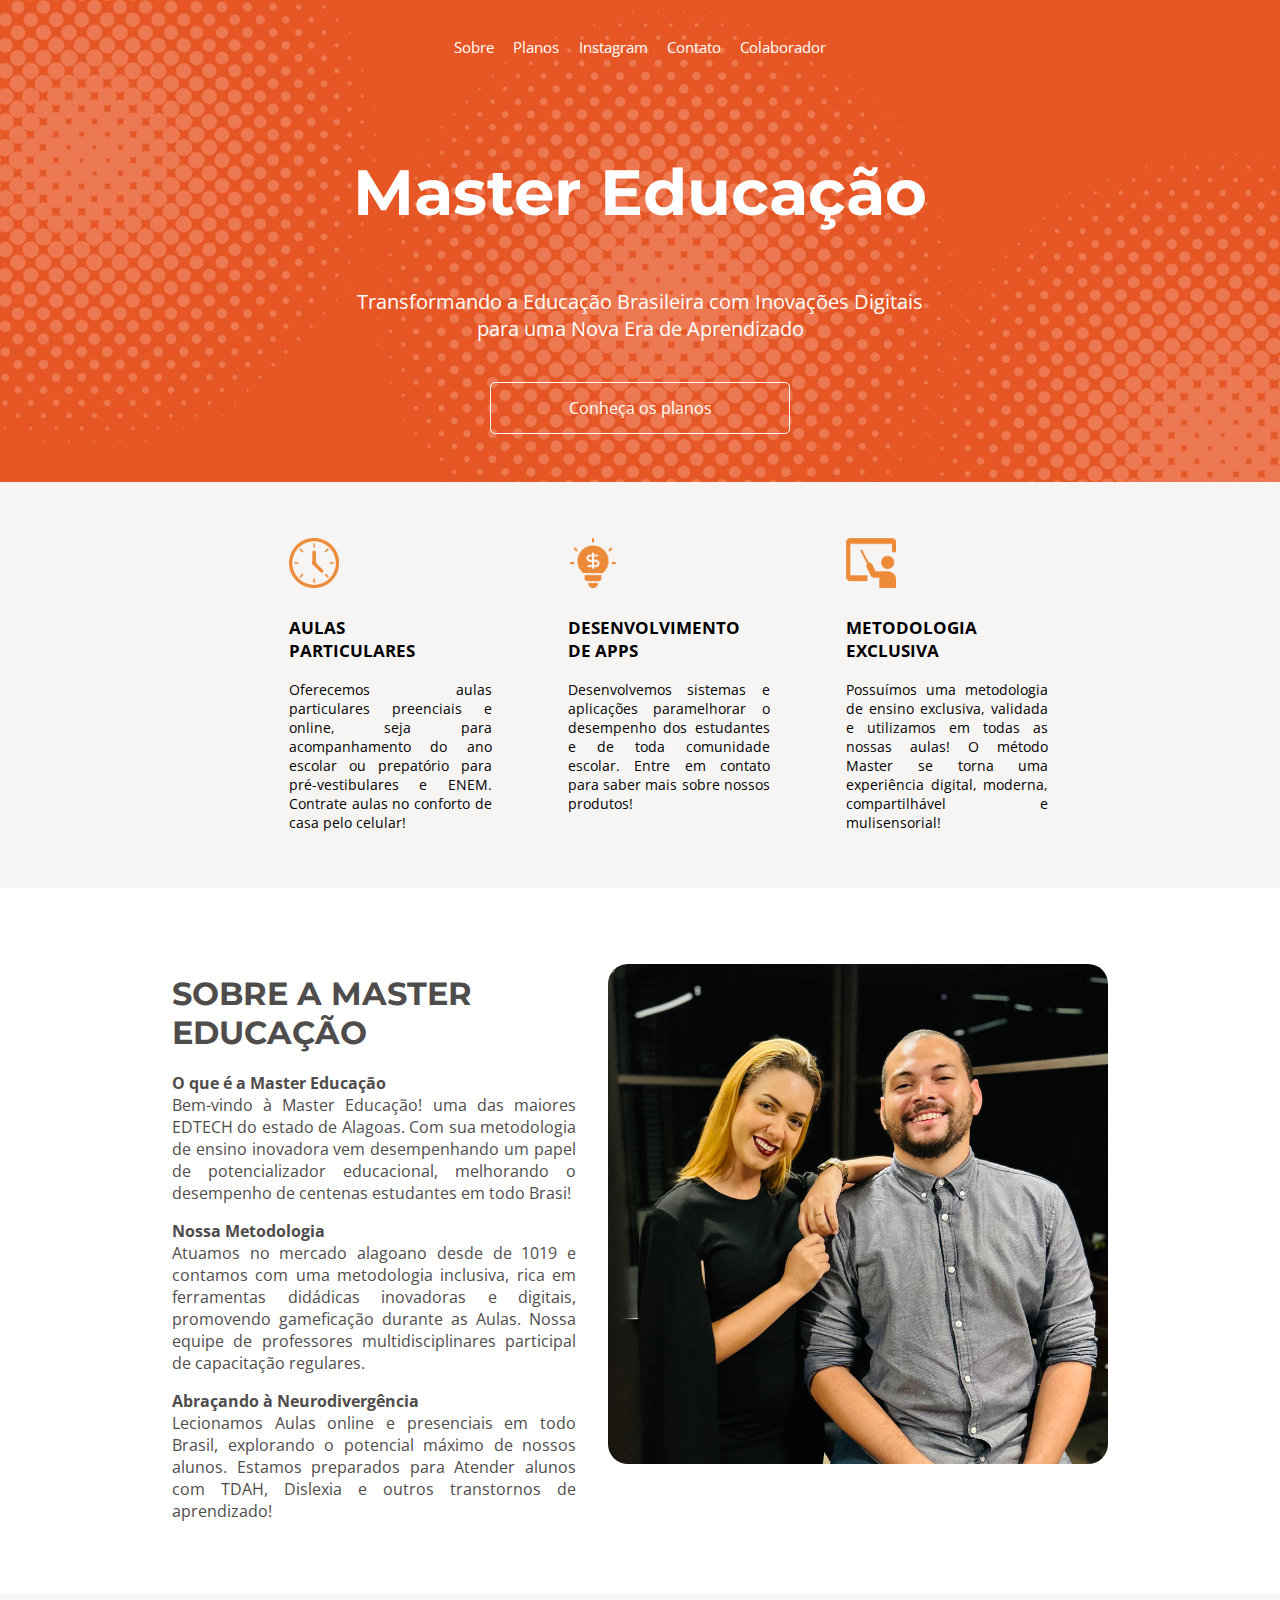
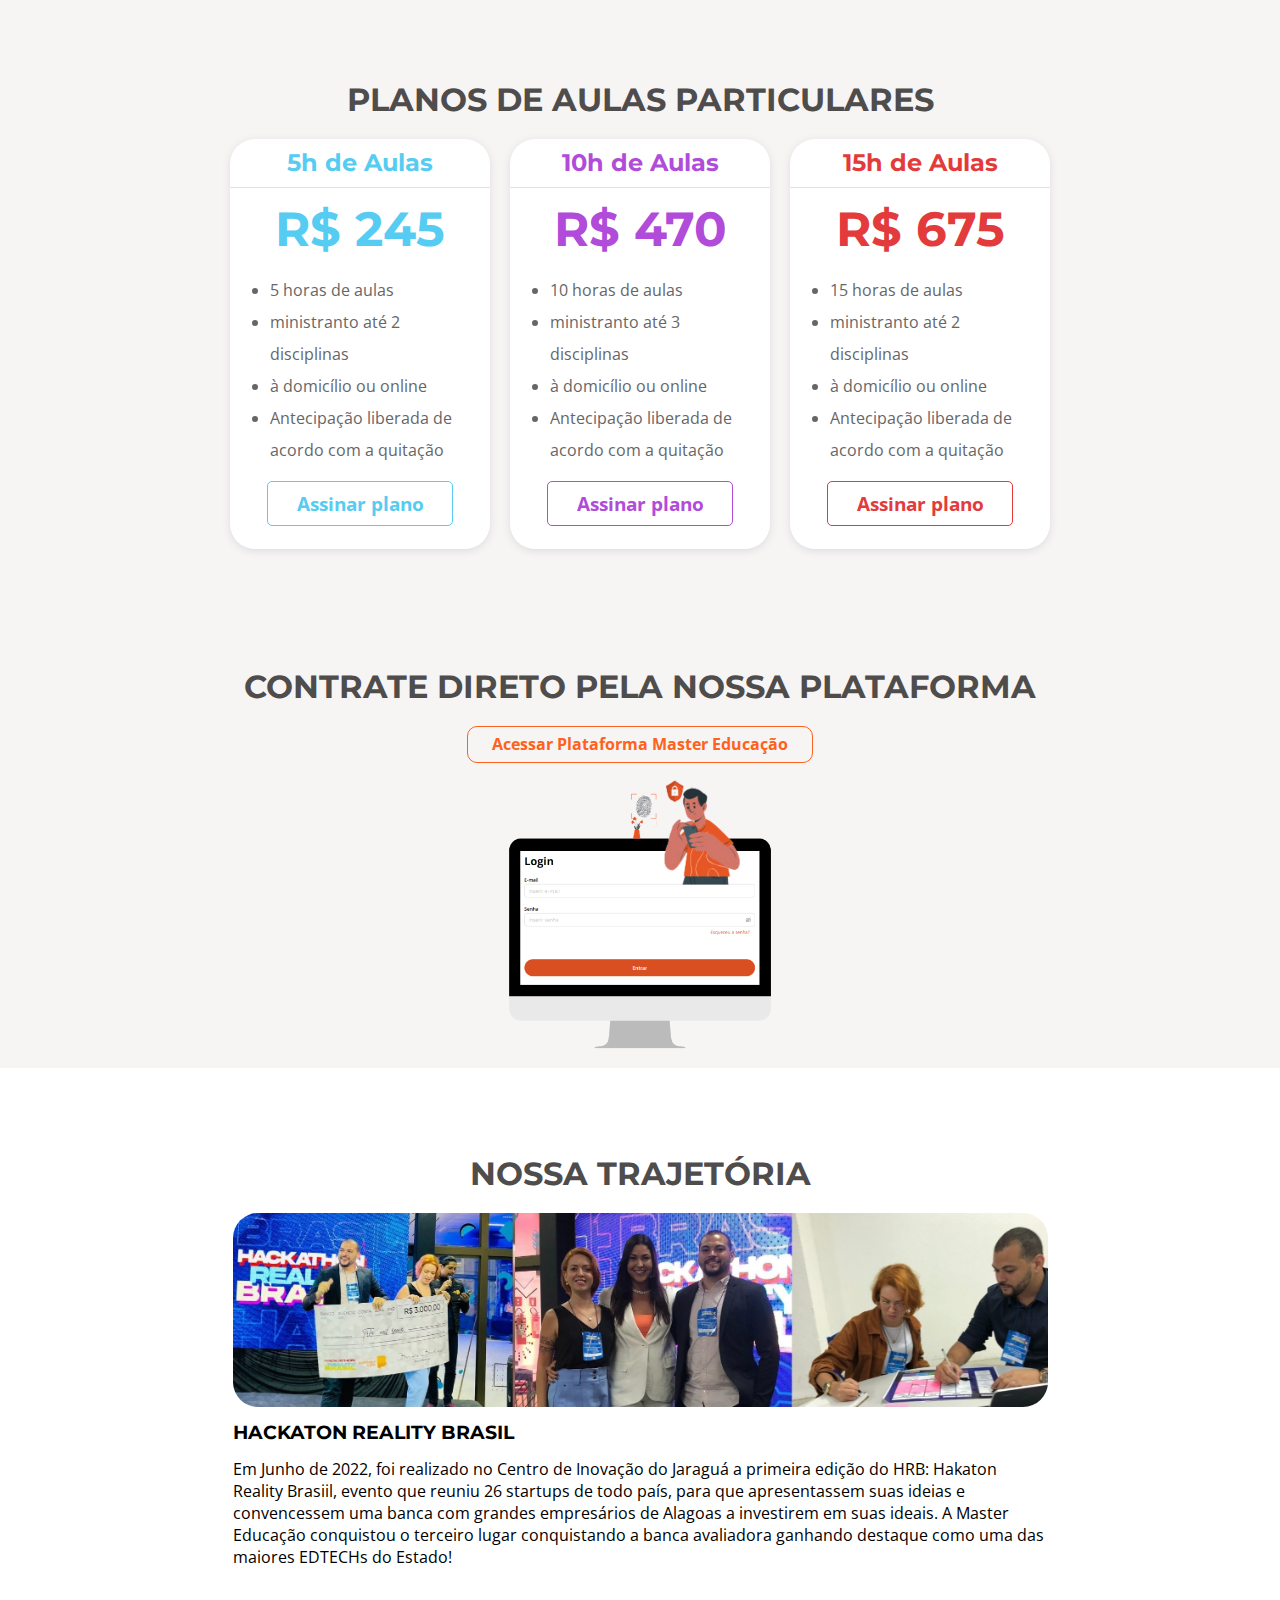
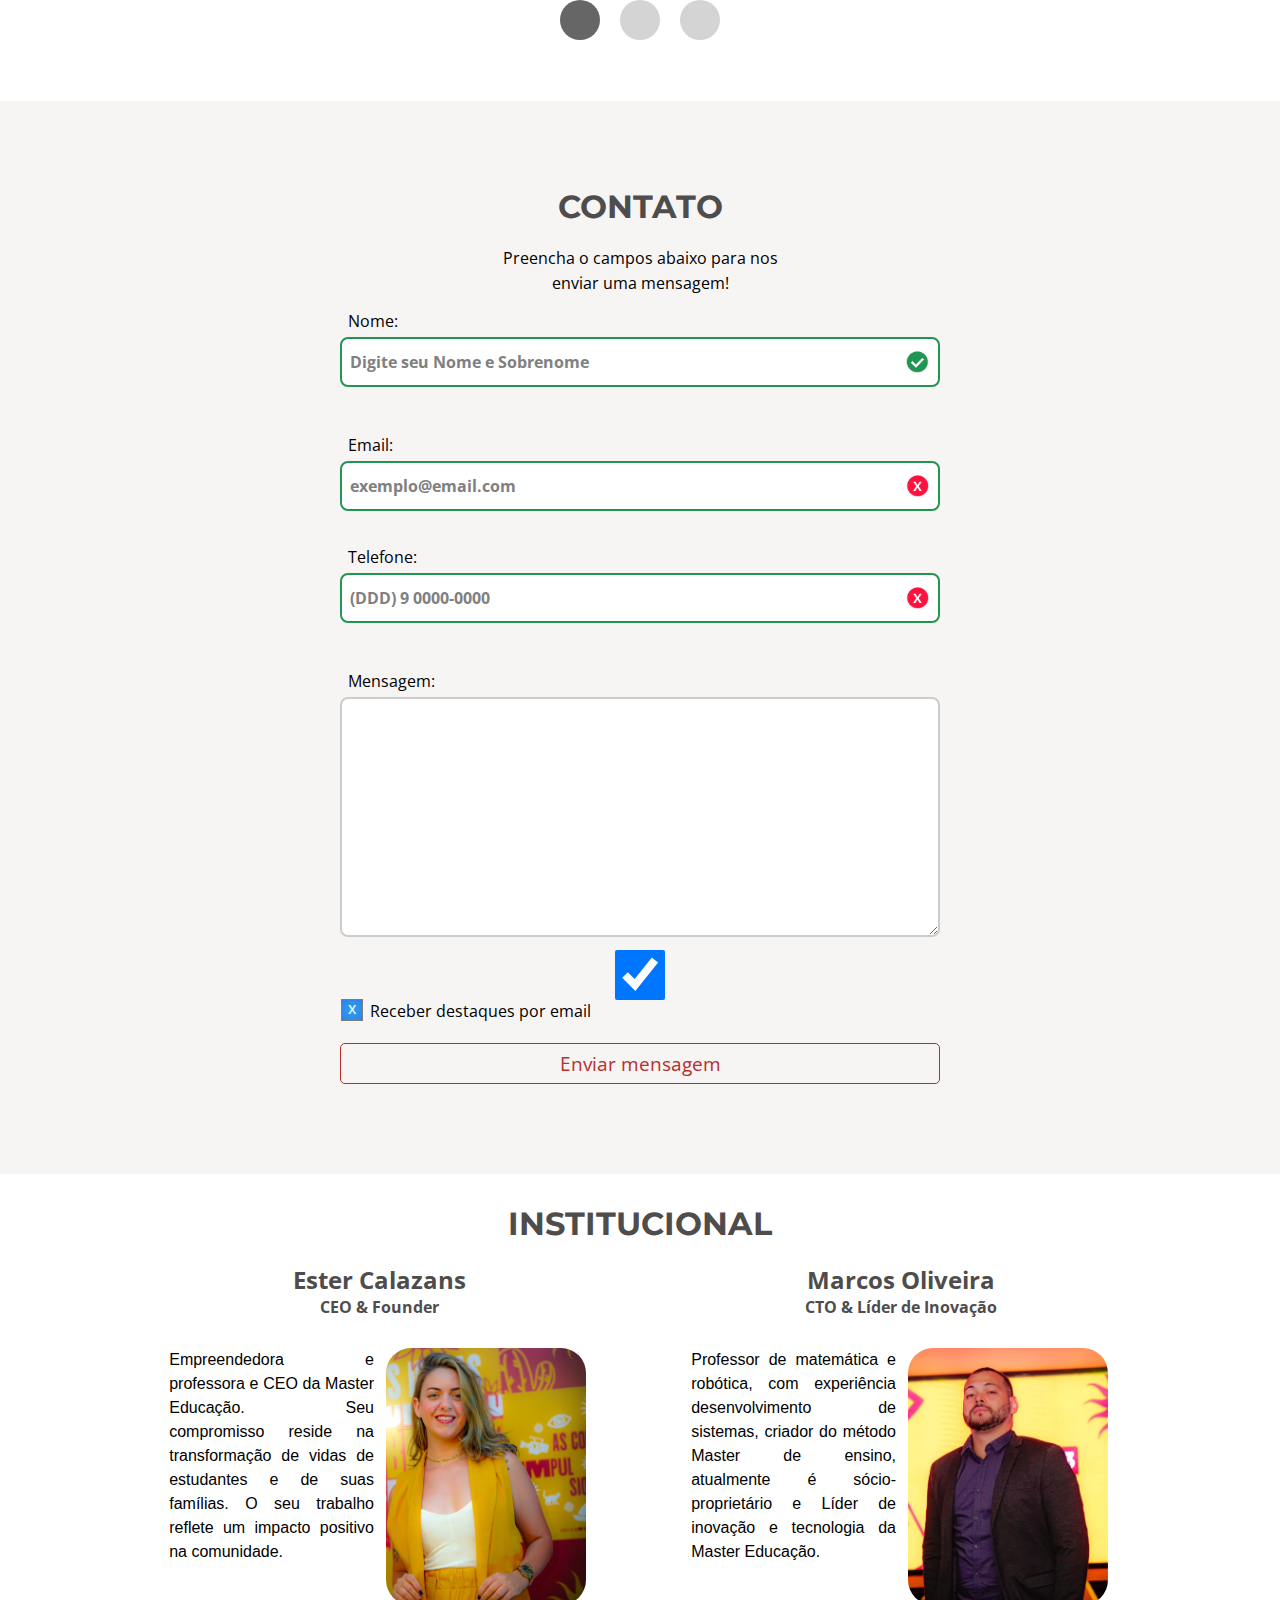
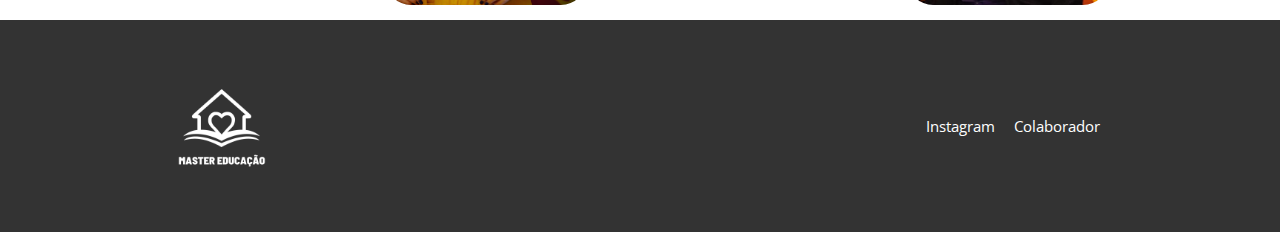
<file: index.html>
<!DOCTYPE html>
<html lang="en">
<head>
  <meta charset="UTF-8">
  <title>Master</title>
  <link href="https://fonts.googleapis.com/css?family=Montserrat:300,400,700|Open+Sans:300,400,700" rel="stylesheet">

  <link rel="stylesheet" href="css/reset.css">
  <link rel="stylesheet" href="css/tema-padrao.css">
  <link rel="stylesheet" href="css/secaoDestaque.css">
  <link rel="stylesheet" href="css/cabecalho.css">
  <link rel="stylesheet" href="css/diferenciais.css">
  <link rel="stylesheet" href="css/secaoSobre.css">
  <link rel="stylesheet" href="css/secaoPlanos.css">
  <link rel="stylesheet" href="css/secaoBlog.css">
  <link rel="stylesheet" href="css/listaDeArtigos.css">
  <link rel="stylesheet" href="css/secaoDestaques.css">
  <link rel="stylesheet" href="css/secaoContato.css">
  <link rel="stylesheet" href="css/contatoCampo.css">
  <link rel="stylesheet" href="css/secaoInstitucional.css">
  <link rel="stylesheet" href="css/rodape.css">    
  <link rel="stylesheet" href="css/dialogNewsletter.css">
<!-- 
  <link rel="stylesheet" href="js/carousel.js">
  <link rel="stylesheet" href="js/dialog.js"> -->
  <link rel="stylesheet" href="js/functions.js">

  <meta name="viewport" content="width=device-width, initial-scale=1.0, maximum-scale=1.0, user-scalable=no" />


  
</head>




<body>

  <header class="cabecalho container">
    <a href="#" class="cabecalho-logo">
      <h1>
        
          <g id="Canvas" transform="translate(-2230 1001)">
            <g id="Logo do Apeperia">
              <g id="Oval 1">
                <use xlink:href="#path0_fill" transform="translate(2230 -988.755)" fill="#B72E2E"/>
              </g>
              <g id="a">
                <use xlink:href="#path1_fill" transform="translate(2239 -1001)" fill="#333333"/>
              </g>
              <g id="apeperia">
                <use xlink:href="#path2_fill" transform="translate(2287.13 -993.208)" fill="#FFFFFF"/>
              </g>
            </g>
          </g>
          <defs>
            <path id="path0_fill" fill-rule="evenodd" d="M 22.4044 44.5283C 34.778 44.5283 44.8087 34.5603 44.8087 22.2642C 44.8087 9.968 34.778 0 22.4044 0C 10.0308 0 0 9.968 0 22.2642C 0 34.5603 10.0308 44.5283 22.4044 44.5283Z"/>
            <path id="path1_fill" d="M 16.8684 47C 16.6944 46.6086 16.5422 46.21 16.4118 45.8042C 16.2813 45.3838 16.1799 44.9635 16.1074 44.5431C 15.3537 45.4128 14.4332 46.1158 13.3461 46.6521C 12.2735 47.1884 11.0414 47.4566 9.64991 47.4566C 7.34522 47.4566 5.51162 46.8333 4.1491 45.5867C 2.80108 44.3257 2.12706 42.6153 2.12706 40.4556C 2.12706 38.2523 3.01125 36.5492 4.77963 35.3461C 6.54801 34.143 9.14259 33.5415 12.5634 33.5415L 15.803 33.5415L 15.803 31.2368C 15.803 30.1062 15.4769 29.2293 14.8246 28.606C 14.1723 27.9827 13.2084 27.6711 11.9329 27.6711C 11.2081 27.6711 10.5631 27.758 9.99779 27.932C 9.43249 28.0914 8.9759 28.2871 8.62802 28.519L 8.21492 31.0411L 3.4316 31.0411L 3.45335 25.823C 4.61294 25.0402 5.93922 24.3807 7.43219 23.8444C 8.93966 23.3081 10.5776 23.0399 12.346 23.0399C 15.2594 23.0399 17.6221 23.7574 19.434 25.1924C 21.2603 26.6129 22.1735 28.6422 22.1735 31.2803L 22.1735 40.9991C 22.1735 41.3615 22.1735 41.7021 22.1735 42.021C 22.188 42.3399 22.217 42.6443 22.2605 42.9342L 24.1955 43.1951L 24.1955 47L 16.8684 47ZM 11.3676 42.7602C 12.3242 42.7602 13.1939 42.5573 13.9766 42.1515C 14.7594 41.7311 15.3681 41.2093 15.803 40.586L 15.803 36.9985L 12.5634 36.9985C 11.2154 36.9985 10.1935 37.3174 9.49772 37.9552C 8.80196 38.5785 8.45408 39.3322 8.45408 40.2164C 8.45408 41.0136 8.70774 41.6369 9.21507 42.0862C 9.73688 42.5356 10.4544 42.7602 11.3676 42.7602Z"/>
            <path id="path2_fill" d="M 13.0802 37C 12.941 36.6869 12.8193 36.368 12.7149 36.0433C 12.6106 35.7071 12.5294 35.3708 12.4714 35.0345C 11.8684 35.7302 11.1321 36.2926 10.2624 36.7217C 9.40429 37.1507 8.41863 37.3653 7.30542 37.3653C 5.46167 37.3653 3.99479 36.8666 2.90478 35.8694C 1.82636 34.8606 1.28715 33.4922 1.28715 31.7644C 1.28715 30.0019 1.9945 28.6393 3.4092 27.6769C 4.8239 26.7144 6.89957 26.2332 9.6362 26.2332L 12.2279 26.2332L 12.2279 24.3894C 12.2279 23.485 11.967 22.7834 11.4452 22.2848C 10.9233 21.7862 10.1522 21.5369 9.13178 21.5369C 8.55199 21.5369 8.03597 21.6064 7.58373 21.7456C 7.13149 21.8731 6.76621 22.0297 6.48791 22.2152L 6.15743 24.2329L 2.33078 24.2329L 2.34817 20.0584C 3.27585 19.4322 4.33687 18.9046 5.53125 18.4755C 6.73723 18.0465 8.04756 17.832 9.46226 17.832C 11.793 17.832 13.6832 18.406 15.1327 19.5539C 16.5938 20.6903 17.3243 22.3138 17.3243 24.4242L 17.3243 32.1993C 17.3243 32.4892 17.3243 32.7617 17.3243 33.0168C 17.3359 33.2719 17.3591 33.5154 17.3939 33.7473L 18.9419 33.9561L 18.9419 37L 13.0802 37ZM 8.67954 33.6082C 9.44487 33.6082 10.1406 33.4459 10.7668 33.1212C 11.393 32.7849 11.88 32.3674 12.2279 31.8688L 12.2279 28.9988L 9.6362 28.9988C 8.55778 28.9988 7.74027 29.2539 7.18367 29.7642C 6.62706 30.2628 6.34876 30.8658 6.34876 31.5731C 6.34876 32.2109 6.55169 32.7095 6.95755 33.069C 7.375 33.4285 7.949 33.6082 8.67954 33.6082ZM 20.2986 21.2412L 20.2986 18.1798L 27.6736 18.1798L 27.9172 20.3715C 28.4738 19.5597 29.1405 18.9336 29.9175 18.4929C 30.6944 18.0523 31.5989 17.832 32.6309 17.832C 34.9617 17.832 36.7706 18.7422 38.0578 20.5628C 39.3449 22.3834 39.9885 24.7779 39.9885 27.7465L 39.9885 28.1117C 39.9885 30.8948 39.3449 33.1328 38.0578 34.8258C 36.7706 36.5188 34.9733 37.3653 32.6657 37.3653C 31.68 37.3653 30.8045 37.1855 30.0392 36.8261C 29.2739 36.455 28.6187 35.9158 28.0737 35.2084L 28.0737 40.6527L 30.5262 41.1745L 30.5262 44.2358L 20.5596 44.2358L 20.5596 41.1745L 23.0121 40.6527L 23.0121 21.763L 20.2986 21.2412ZM 34.9095 27.7465C 34.9095 25.9723 34.6138 24.5344 34.0224 23.4328C 33.431 22.3312 32.5265 21.7804 31.309 21.7804C 30.5436 21.7804 29.8885 21.9369 29.3435 22.25C 28.81 22.5631 28.3868 23.0095 28.0737 23.5893L 28.0737 31.834C 28.3868 32.3674 28.81 32.7733 29.3435 33.0516C 29.8885 33.3299 30.5552 33.469 31.3438 33.469C 32.5729 33.469 33.4716 32.9878 34.0398 32.0254C 34.6196 31.0629 34.9095 29.7584 34.9095 28.1117L 34.9095 27.7465ZM 51.2597 37.3653C 48.5463 37.3653 46.3779 36.4956 44.7544 34.7562C 43.131 33.0168 42.3193 30.8078 42.3193 28.1291L 42.3193 27.4334C 42.3193 24.6388 43.0846 22.337 44.6153 20.528C 46.1575 18.719 48.2216 17.8204 50.8075 17.832C 53.347 17.832 55.3183 18.5973 56.7214 20.1279C 58.1245 21.6586 58.8261 23.7285 58.8261 26.3376L 58.8261 29.1032L 47.5896 29.1032L 47.5548 29.2075C 47.6476 30.4483 48.0593 31.4687 48.7898 32.2689C 49.5319 33.069 50.535 33.469 51.7989 33.469C 52.9237 33.469 53.8572 33.3589 54.5994 33.1386C 55.3415 32.9066 56.1532 32.5472 57.0345 32.0601L 58.4086 35.191C 57.6317 35.8056 56.6228 36.3216 55.3821 36.7391C 54.1529 37.1565 52.7788 37.3653 51.2597 37.3653ZM 50.8075 21.7456C 49.8682 21.7456 49.1261 22.1051 48.5811 22.824C 48.0361 23.5429 47.6998 24.488 47.5722 25.6592L 47.6244 25.7462L 53.8514 25.7462L 53.8514 25.2939C 53.8514 24.2155 53.5963 23.3574 53.0861 22.7196C 52.5875 22.0703 51.8279 21.7456 50.8075 21.7456ZM 60.8611 21.2412L 60.8611 18.1798L 68.2361 18.1798L 68.4797 20.3715C 69.0363 19.5597 69.703 18.9336 70.48 18.4929C 71.2569 18.0523 72.1614 17.832 73.1934 17.832C 75.5242 17.832 77.3331 18.7422 78.6203 20.5628C 79.9074 22.3834 80.551 24.7779 80.551 27.7465L 80.551 28.1117C 80.551 30.8948 79.9074 33.1328 78.6203 34.8258C 77.3331 36.5188 75.5358 37.3653 73.2282 37.3653C 72.2425 37.3653 71.367 37.1855 70.6017 36.8261C 69.8364 36.455 69.1812 35.9158 68.6362 35.2084L 68.6362 40.6527L 71.0887 41.1745L 71.0887 44.2358L 61.1221 44.2358L 61.1221 41.1745L 63.5746 40.6527L 63.5746 21.763L 60.8611 21.2412ZM 75.472 27.7465C 75.472 25.9723 75.1763 24.5344 74.5849 23.4328C 73.9935 22.3312 73.089 21.7804 71.8715 21.7804C 71.1061 21.7804 70.451 21.9369 69.906 22.25C 69.3725 22.5631 68.9493 23.0095 68.6362 23.5893L 68.6362 31.834C 68.9493 32.3674 69.3725 32.7733 69.906 33.0516C 70.451 33.3299 71.1177 33.469 71.9063 33.469C 73.1354 33.469 74.0341 32.9878 74.6023 32.0254C 75.1821 31.0629 75.472 29.7584 75.472 28.1117L 75.472 27.7465ZM 91.8222 37.3653C 89.1088 37.3653 86.9404 36.4956 85.3169 34.7562C 83.6935 33.0168 82.8818 30.8078 82.8818 28.1291L 82.8818 27.4334C 82.8818 24.6388 83.6471 22.337 85.1778 20.528C 86.72 18.719 88.7841 17.8204 91.37 17.832C 93.9095 17.832 95.8808 18.5973 97.2839 20.1279C 98.687 21.6586 99.3886 23.7285 99.3886 26.3376L 99.3886 29.1032L 88.1521 29.1032L 88.1173 29.2075C 88.2101 30.4483 88.6218 31.4687 89.3523 32.2689C 90.0944 33.069 91.0975 33.469 92.3614 33.469C 93.4862 33.469 94.4197 33.3589 95.1619 33.1386C 95.904 32.9066 96.7157 32.5472 97.597 32.0601L 98.9711 35.191C 98.1942 35.8056 97.1853 36.3216 95.9446 36.7391C 94.7154 37.1565 93.3413 37.3653 91.8222 37.3653ZM 91.37 21.7456C 90.4307 21.7456 89.6886 22.1051 89.1436 22.824C 88.5986 23.5429 88.2623 24.488 88.1347 25.6592L 88.1869 25.7462L 94.4139 25.7462L 94.4139 25.2939C 94.4139 24.2155 94.1588 23.3574 93.6486 22.7196C 93.15 22.0703 92.3904 21.7456 91.37 21.7456ZM 102.189 33.9561L 104.624 33.4343L 104.624 21.763L 101.928 21.2412L 101.928 18.1798L 109.355 18.1798L 109.581 20.9281C 110.022 19.954 110.59 19.1945 111.286 18.6495C 111.982 18.1045 112.788 17.832 113.704 17.832C 113.97 17.832 114.249 17.8551 114.539 17.9015C 114.84 17.9363 115.089 17.9827 115.287 18.0407L 114.747 22.6675L 112.66 22.6153C 111.918 22.6153 111.303 22.7602 110.816 23.0501C 110.329 23.34 109.958 23.7517 109.703 24.2851L 109.703 33.4343L 112.138 33.9561L 112.138 37L 102.189 37L 102.189 33.9561ZM 116.643 33.9561L 119.096 33.4343L 119.096 21.763L 116.382 21.2412L 116.382 18.1798L 124.175 18.1798L 124.175 33.4343L 126.61 33.9561L 126.61 37L 116.643 37L 116.643 33.9561ZM 124.175 13.6748L 119.096 13.6748L 119.096 9.86557L 124.175 9.86557L 124.175 13.6748ZM 140.264 37C 140.125 36.6869 140.003 36.368 139.899 36.0433C 139.795 35.7071 139.713 35.3708 139.655 35.0345C 139.052 35.7302 138.316 36.2926 137.446 36.7217C 136.588 37.1507 135.603 37.3653 134.489 37.3653C 132.646 37.3653 131.179 36.8666 130.089 35.8694C 129.01 34.8606 128.471 33.4922 128.471 31.7644C 128.471 30.0019 129.178 28.6393 130.593 27.6769C 132.008 26.7144 134.084 26.2332 136.82 26.2332L 139.412 26.2332L 139.412 24.3894C 139.412 23.485 139.151 22.7834 138.629 22.2848C 138.107 21.7862 137.336 21.5369 136.316 21.5369C 135.736 21.5369 135.22 21.6064 134.768 21.7456C 134.315 21.8731 133.95 22.0297 133.672 22.2152L 133.341 24.2329L 129.515 24.2329L 129.532 20.0584C 130.46 19.4322 131.521 18.9046 132.715 18.4755C 133.921 18.0465 135.232 17.832 136.646 17.832C 138.977 17.832 140.867 18.406 142.317 19.5539C 143.778 20.6903 144.508 22.3138 144.508 24.4242L 144.508 32.1993C 144.508 32.4892 144.508 32.7617 144.508 33.0168C 144.52 33.2719 144.543 33.5154 144.578 33.7473L 146.126 33.9561L 146.126 37L 140.264 37ZM 135.864 33.6082C 136.629 33.6082 137.325 33.4459 137.951 33.1212C 138.577 32.7849 139.064 32.3674 139.412 31.8688L 139.412 28.9988L 136.82 28.9988C 135.742 28.9988 134.924 29.2539 134.368 29.7642C 133.811 30.2628 133.533 30.8658 133.533 31.5731C 133.533 32.2109 133.736 32.7095 134.142 33.069C 134.559 33.4285 135.133 33.6082 135.864 33.6082Z"/>
          </defs>
        </svg>
      </h1>
    </a>

    <nav class="cabecalho-nav">
      <ul>
        <li class="cabecalho-nav-item"><a href="#" onclick="goToSectionsobre()">Sobre</a></li>
        <li class="cabecalho-nav-item"><a href="#" onclick="goToSectionplanos()">Planos</a></li>
        <li class="cabecalho-nav-item"><a href="https://www.instagram.com/master.educacao" target="_blank">Instagram</a></li>

        <!-- <li class="cabecalho-nav-item"><a href="#">Linkedin</a></li> -->
        <!-- <li class="cabecalho-nav-item"><a href="#">Contato</a></li> -->
        <li class="cabecalho-nav-item"><a href="#" onclick="goToSectioncontato()">Contato</a></li>
        <li class="cabecalho-nav-item"><a href="loginprof.html">Colaborador</a></li>
      </ul>  
    </nav>
  </header>

  <main class="conteudo">

    <section class="secaoDestaque">
      <h1 class="secaoDestaque-titulo">
        Master Educação
      </h1>
      <p class="secaoDestaque-texto">
        Transformando a Educação Brasileira com Inovações Digitais para uma Nova Era de Aprendizado  
      </p>

      <button id="scrollButton" onclick="goToSectionplanos()" class="secaoDestaque-cta btnPadrao" >
        Conheça os planos
      </button>

      

    </section>

    <section class="secaoDiferenciais">
      <div class="container">
        <ul class="diferenciais">
          <li class="diferenciais-diferencial">
            <img src="imgmaster/2.png" class="imagemli">
            <h1 class="diferenciais-diferencial-titulo diferenciais-diferencial-titulo--tempo">
              Aulas Particulares
            </h1>
            <p class="diferenciais-diferencial-texto">
              <br>
              Oferecemos aulas particulares preenciais e online, seja para acompanhamento do ano escolar ou prepatório para pré-vestibulares e ENEM. Contrate aulas no conforto de casa pelo celular!
            </p>
          </li>
          <li class="diferenciais-diferencial">
            <img src="imgmaster/3.png" class="imagemli">
            <h1 class="diferenciais-diferencial-titulo diferenciais-diferencial-titulo--foco">
              Desenvolvimento de Apps
            </h1>
            <p class="diferenciais-diferencial-texto">
              <br>
              Desenvolvemos sistemas e aplicações paramelhorar o desempenho dos estudantes e de toda comunidade escolar.
              Entre em contato para saber mais sobre nossos produtos!
            </p>
          </li>
          <li class="diferenciais-diferencial">
            <img src="imgmaster/4.png" class="imagemli">
            <h1 class="diferenciais-diferencial-titulo diferenciais-diferencial-titulo--especialistas">
              Metodologia Exclusiva
            </h1>
            <br>
            <p class="diferenciais-diferencial-texto">
              Possuímos uma metodologia de ensino exclusiva, validada e utilizamos em todas as nossas aulas! O método 
              Master se torna uma experiência digital, moderna, compartilhável e mulisensorial!
            </p>
          </li>
          
        </ul>
      </div>
    </section> <!--fim .secaoDiferenciais-->

    <section id="sectionsobre" class="secaoSobre clearfix">
      <div class="container">
        <img src="imgmaster/socios3.png" class="secaoSobre-imgDestaque">
        <h1 class="secaoSobre-titulo tituloPadrao">
          SOBRE A Master Educação
        </h1>
        <p class="secaoSobre-texto">
          <b>O que é a Master Educação</b>
          <br>
          Bem-vindo à Master Educação! uma das maiores EDTECH do estado de Alagoas. Com sua metodologia
          de ensino inovadora vem desempenhando um papel de potencializador educacional, melhorando o
          desempenho de centenas estudantes em todo Brasi!
        </p>
        <p class="secaoSobre-texto">
          <b>Nossa Metodologia</b>
          <br>
          Atuamos no mercado alagoano desde de 1019 e contamos com uma metodologia inclusiva,
          rica em ferramentas didádicas inovadoras e digitais, promovendo gameficação durante as Aulas.
          Nossa equipe de professores multidisciplinares participal de capacitação regulares.
        </p>
        <p class="secaoSobre-texto">
          <b>Abraçando à Neurodivergência</b>
          <br>
          Lecionamos Aulas online e presenciais em todo Brasil, explorando o potencial máximo de nossos alunos.
          Estamos preparados para Atender alunos com TDAH, Dislexia e outros transtornos de aprendizado!
        </p>
        


      </div>
    </section> <!--fim .secaoSobre-->

    <section id="sectionplanos" class="secaoPlanos">
      <div class="container">
        <h1 class="secaoPlanos-titulo tituloPadrao">
          PLANOS DE AULAS PARTICULARES
        </h1>

        <div class="secaoPlanos-plano secaoPlanos-plano--start">
          <h1 class="secaoPlanos-plano-titulo">5h de Aulas</h1>
          <h2 class="secaoPlanos-plano-preco">
            R$ 245
          </h2>
          <ul class="secaoPlanos-plano-itens">
            <li>5 horas de aulas</li>
            <li>ministranto até 2 disciplinas</li>
            <li>à domicílio ou online</li>
            <li>Antecipação liberada de acordo com a quitação</li>
          </ul>
          <a href="https://api.whatsapp.com/send?phone=5582988862575&text=Ol%C3%A1!%20Acabei%20de%20ver%20seu%20an%C3%BAncio%20no%20site%20da%20Master%20durante%20TRAKTO%20SHOW!%20Gostaria%20de%20mais%20informa%C3%A7%C3%B5es%20sobre%20o%20pacote%20de%205h!" target="_blank" class="btnPadrao secaoPlanos-plano-btn">
            Assinar plano
          </a>
        </div>

        <div class="secaoPlanos-plano secaoPlanos-plano--ultra">
          <h1 class="secaoPlanos-plano-titulo">10h de Aulas</h1>
          <h2 class="secaoPlanos-plano-preco">
            R$ 470
          </h2>
          <ul class="secaoPlanos-plano-itens">
            <li>10 horas de aulas</li>
            <li>ministranto até 3 disciplinas</li>
            <li>à domicílio ou online</li>
            <li>Antecipação liberada de acordo com a quitação</li>
          </ul>
          <a href="https://api.whatsapp.com/send?phone=5582988862575&text=Ol%C3%A1!%20Acabei%20de%20ver%20seu%20an%C3%BAncio%20no%20site%20da%20Master%20durante%20TRAKTO%20SHOW!%20Gostaria%20de%20mais%20informa%C3%A7%C3%B5es%20sobre%20o%20pacote%20de%2010h!" target="_blank"class="btnPadrao secaoPlanos-plano-btn">
            Assinar plano
          </a>
        </div>

        <div class="secaoPlanos-plano secaoPlanos-plano--mega">
          <h1 class="secaoPlanos-plano-titulo">15h de Aulas</h1>
          <h2 class="secaoPlanos-plano-preco">
            R$ 675
          </h2>
          <ul class="secaoPlanos-plano-itens">
            <li>15 horas de aulas</li>
            <li>ministranto até 2 disciplinas</li>
            <li>à domicílio ou online</li>
            <li>Antecipação liberada de acordo com a quitação</li>
          </ul>
          <a href="https://api.whatsapp.com/send?phone=5582988862575&text=Ol%C3%A1!%20Acabei%20de%20ver%20seu%20an%C3%BAncio%20no%20site%20da%20Master%20durante%20TRAKTO%20SHOW!%20Gostaria%20de%20mais%20informa%C3%A7%C3%B5es%20sobre%20o%20pacote%20de%2015h!" target="_blank" class="btnPadrao secaoPlanos-plano-btn">
            Assinar plano
          </a>
        </div>

      </div> <!--fim .container da .secaoPlanos-->

      <h1 class="secaoBlog-titulo tituloPadrao">Contrate direto pela nossa plataforma</h1>

      <div class="LinkAppMasterBtn">
          <a href="https://lemon-sand-033e1710f.3.azurestaticapps.net/login" target="_blank" class="btnAppMaster">
            Acessar Plataforma Master Educação
          </a>

        
      </div>

     <div class="imagemteste">
      <img src="img/ico.png" alt="imgico"  height="300px">
     </div>

      


    </section> <!--fim .secaoPlanos-->

    <!-- <section class="LinkAppMaster">

      <h1 class="secaoBlog-titulo tituloPadrao">Contrate direto pela nossa plataforma</h1>

      <div class="LinkAppMasterBtn">
          <a href="https://lemon-sand-033e1710f.3.azurestaticapps.net/login" target="_blank" class="btnAppMaster">
            Acessar Plataforma Master Educação
          </a>
      </div> -->

      


      


    </section>





    <section class="secaoBlog container">
      <h1 class="secaoBlog-titulo tituloPadrao">
        Nossa Trajetória
      </h1>

      <ul class="listaDeArtigos">

        <li id="new0" class="listaDeArtigos-item">
          <article class="listaDeArtigos-artigo">
            <img src="img/HBR.jpg" class="listaDeArtigos-artigo-img">
            <h2 class="listaDeArtigos-artigo-titulo">
            HACKATON REALITY BRASIL
            </h2>
            <p>
              Em Junho de 2022, foi realizado no Centro de Inovação do Jaraguá a primeira edição do HRB: Hakaton Reality Brasiil, evento que reuniu 26 startups de todo
              país, para que apresentassem suas ideias e convencessem uma banca com grandes empresários de Alagoas a investirem em suas ideais. A Master Educação conquistou o terceiro lugar
              conquistando a banca avaliadora ganhando destaque como uma das maiores EDTECHs do Estado!
              
            </p>
          </article>
        </li>

        <li id="new1" class="listaDeArtigos-item">
          <article class="listaDeArtigos-artigo">
            <img src="img/centelha.jpg" class="listaDeArtigos-artigo-img">
            <h2 class="listaDeArtigos-artigo-titulo">
            Premiação Centelha
            </h2>
            <p>
              O Projeto Centelha, Visa a criação e o desenvolvimento de empresas inovadoras e de base tecnológica em diversos setores. 
              O programa surge pelo  trabalho em conjunto do Serviço Brasileiro de Apoio às Micro e Pequenas Empresas - Sebrae - em parceria com o Ministério da Ciência, 
              Tecnologia e Inovações  - MCTI -  e a Financiadora de Inovação e Pesquisa  - Finep.
              
            </p>
            <br>
            <p>
              Após uma jornada de 8 meses de seação, a Master Edu conquistou o 8º entre as 50 aprovadas e iniciou seu primeiro projeto WPA voltado à educação para E-commerce
            </p>
          </article>
        </li>

        <li id="new2" class="listaDeArtigos-item">
          <article class="listaDeArtigos-artigo">
            <img src="img/pilar.png" class="listaDeArtigos-artigo-img">
            <h2 class="listaDeArtigos-artigo-titulo">
            PILAR EXPERT
            </h2>
            <p>
              Na Trackto Showw de Novembro de 2022 em Maceió - AL foi realizada emparceria com o a prefeitura de PIALR -AL e o grupo desafio insano o hakaton Pilar Startup Challenger,
              onde mais uma vez a Master Educação consquistou a banca de avaliadores composta com empresários da cidade de Pilar e membros da gestão alcançando o terceiro lugar!
              Iniciando os projetos da nossa segunda Pltaforma para gestão escolar!
              </a>
            </p>
          </article>
        </li>


        <!-- teste aqui -->
        <!-- <li id="new4" class="listaDeArtigos-item">
          <article class="listaDeArtigos-artigo">
            <img src="img/pilar.png" class="listaDeArtigos-artigo-img">
            <h2 class="listaDeArtigos-artigo-titulo">
            PILAR EXPERT
            </h2>
            <p>
              Na Trackto Showw de Novembro de 2022 em Maceió - AL foi realizada emparceria com o a prefeitura de PIALR -AL e o grupo desafio insano o hakaton Pilar Startup Challenger,
              onde mais uma vez a Master Educação consquistou a banca de avaliadores composta com empresários da cidade de Pilar e membros da gestão alcançando o terceiro lugar!
              Iniciando os projetos da nossa segunda Pltaforma para gestão escolar!
              </a>
            </p>
          </article>
        </li> -->

      </ul>

      <nav>

        <ul class="listaDeArtigos-slider">
          
          <li>
            <a href="#new0" data-sliderItem="0" class="listaDeArtigos-slider-item listaDeArtigos-slider-item--ativo">
              Notícia 1
            </a>
          </li>

          <li>
            <a href="#new1" data-sliderItem="1" class="listaDeArtigos-slider-item">
              Notícia 2
            </a>
          </li>

          <li>
            <a href="#new2" data-sliderItem="2" class="listaDeArtigos-slider-item">
              Notícia 3
            </a>
          </li>

          <!-- teste aqui -->
          <!-- <li>
            <a href="#new4 " data-sliderItem="2" class="listaDeArtigos-slider-item">
              Notícia 3
            </a>
          </li> -->

        </ul>

      </nav>

    </section>

    <!-- <section class="secaoDestaques">
      <div class="container">
        <h1 class="secaoDestaques-titulo tituloPadrao">Parceiros</h1>

        <a href="http://blog.apeperia.com.br/design/conheca-primeiras-etapas-criacao-logotipo-teste-teste" class="secaoDestaques-link">
          <div class="secaoDestaques-destaque">
            <img src="img/logosebrae.png" class="secaoDestaques-destaque-img">
            <p class="secaoDestaques-destaque-titulo"  id="tituloDestaque1">
              SEBRAE
            </p>
          </div>
        </a>

        <a href="http://blog.apeperia.com.br/design/conheca-primeiras-etapas-criacao-logotipo-teste-teste" class="secaoDestaques-link">
          <div class="secaoDestaques-destaque">
            <img src="img/senai.jpg" class="secaoDestaques-destaque-img">
            <p class="secaoDestaques-destaque-titulo"  id="tituloDestaque1">
              SENAI
            </p>
          </div>
        </a>

        <a href="http://blog.apeperia.com.br/design/conheca-primeiras-etapas-criacao-logotipo-teste-teste" class="secaoDestaques-link">
          <div class="secaoDestaques-destaque">
            <img src="img/di.jpg" class="secaoDestaques-destaque-img">
            <p class="secaoDestaques-destaque-titulo"  id="tituloDestaque1">
              DESAFIO INSANO
            </p>
          </div>
        </a>

        <a href="http://blog.apeperia.com.br/design/dicas-como-fotografar-com-celular" class="secaoDestaques-link">
          <div class="secaoDestaques-destaque">
            <img src="img/r3.jpg" class="secaoDestaques-destaque-img">
            <p class="secaoDestaques-destaque-titulo"  id="tituloDestaque2">
              R3 COMPENSA
            </p>
          </div>
        </a>

        <button class="secaoDestaques-form-botao btnPadrao btnPadrao--pequeno" id="abreDialog">
          Receber destaques por email
        </button>
      </div>

      <div class="dialogNewsletter" id="dialogNewsletter">
        <div class="dialogNewsletter-body">

          <h1 class="dialogNewsletter-titulo">News sem spam</h1>
          <h2 class="dialogNewsletter-texto">
            Assine nossa newsletter para receber notícias técnicas sem spam!
          </h2>
          <form class="dialogNewsletter-form">
            <label class="dialogNewsletter-label">
              Email:
            </label>
            <input type="text" class="dialogNewsletter-campo" placeholder="Digite seu e-mail...">
            <button class="dialogNewsletter-btn">
              Assinar newsletter
            </button>
            <button class="dialogNewsletter-fechar">
              X
            </button>
          </form>
        </div>
        <div class="dialogNewsletter-overlay"></div>
      </div>

    </section> -->

    <section id="sectioncontato" class="secaoContato">
      <div class="container">
        <h1 class="tituloPadrao">
          Contato
        </h1>

        <form class="secaoContato-form">

          <p class="secaoContato-form-legend">
            Preencha o campos abaixo para nos enviar uma mensagem!
          </p>

          <div class="contatoCampo contatoCampo--sucesso">
            <label>Nome: </label>
            <input type="text" class="contatoCampo--validouFoi" value="" class="contatoCampo--validouFoi" placeholder="Digite seu Nome e Sobrenome" required>
          </div>  
          <br>

          <div class="contatoCampo contatoCampo--erro">
            <label>Email: </label>
            <input type="email" value="" class="contatoCampo--validouFoi" placeholder="exemplo@email.com" class="contatoCampo--validouErro" required>
            <span class="contatoCampo-msg contatoCampo-msg--erro">
              <!-- Você quis dizer <a>gmail.com?</a> -->
            </span>
          </div>

          <div class="contatoCampo contatoCampo--erro">
            <label>Telefone: </label>
            <input type="text" class="contatoCampo--validouFoi" value="" class="contatoCampo--validouFoi" placeholder="(DDD) 9 0000-0000">
            <!-- <span class="contatoCampo-msg contatoCampo-msg--erro">Faltou o DDD</span> -->
          </div>   
          
          <br>

          <div class="contatoCampo">
            <label>Mensagem: </label>
            <textarea name="" cols="30" rows="10" required></textarea>
          </div>

          <div class="contatoCampo">
            <input type="checkbox" checked value="receberDestaques" class="contatoCampo-checkbox">
            <label class="contatoCampo-label">Receber destaques por email</label>
          </div>

          <div class="contatoCampo">
            <button class="secaoContato-form-cta btnPadrao" type="submit">
              Enviar mensagem
            </button>
            <span class="contatoCampo-msg contatoCampo-msg--erro secaoContatoForm-validacao">
              <!-- Verifique os erros acima -->
            </span>
          </div>

        </form>
      </div> <!--fim .container da .secaoContato-->

    </section> <!--fim .secaoContato-->


    <!-- Section desativada -->
    <!-- <section class="secaoInstitucional">


      <div class="container">

        <h1 class="tituloPadrao">
          INSTITUCIONAL
        </h1>

        
        <div class="containerInstitucional">

          <div class="secaoInstitucional-coluna">
            
            
            <p class="secaoInstitucional-endereco">
              Ester Calazans - CEO & Founder
            </p>

            <p class="secaoInstitucional-telefone">
              (82) 9.8886 - 2575
            </p>

            <p class="texto">
              Ester Calazans é uma empreendedora e professora e CEO da Master Educação. 
              Seu compromisso reside na transformação de vidas de estudantes e de suas famílias por meio de uma das mais premiadas 
              e reconhecidas EdTechs do Brasil. A Master Educação se destaca como a principal potencializadora educacional do Estado, 
              sendo reconhecida por instituições renomadas como FAPEAL, SENAI e SEBRAE. O seu trabalho reflete um comprometimento 
              significativo com a excelência educacional e o impacto positivo na comunidade.
            </p>

         </div>

         
          
          <img src="imgmaster/ester.png" class="secaoInstitucional-video" style="width: 500px; overflow: auto;">


       
          <img src="imgmaster/ester.png" class="secaoInstitucional-video" style="width: 500px; overflow: auto;">

        
        <div class="containerInstitucional">

          <div class="secaoInstitucional-coluna">
            
          
            <p class="secaoInstitucional-endereco">
              Ester Calazans - CEO & Founder
            </p>

            <p class="secaoInstitucional-telefone">
              (82) 9.8886 - 2575
            </p>

            <p class="texto">
              Ester Calazans é uma empreendedora e professora e CEO da Master Educação. 
              Seu compromisso reside na transformação de vidas de estudantes e de suas famílias por meio de uma das mais premiadas 
              e reconhecidas EdTechs do Brasil. A Master Educação se destaca como a principal potencializadora educacional do Estado, 
              sendo reconhecida por instituições renomadas como FAPEAL, SENAI e SEBRAE. O seu trabalho reflete um comprometimento 
              significativo com a excelência educacional e o impacto positivo na comunidade.
            </p>

         </div>

        
        </div>
     
      </div>
    
    
    
    </section> -->

    <section>

      <h1 class="tituloPadrao">
        INSTITUCIONAL
      </h1>

      <div class="informacoes">

        <div class="ester">

          <p class="institucionalNome">
            Ester Calazans
          </p>

          <p class="institucionalCargo">
            CEO & Founder
          </p>

          <div class="institucionalconteudo">
              <div class="texto">
                Empreendedora e professora e CEO da Master Educação. 
                Seu compromisso reside na transformação de vidas de estudantes e de suas famílias. 
                O seu trabalho reflete um impacto positivo na comunidade.
              </div>


              <div class="img">
                <img src="imgmaster/socio1.png" style="width: 200px; overflow: auto; border-radius: 25px;">

              </div>


          </div>    

        </div>


        <div class="marcos">

          <p class="institucionalNome">
            Marcos Oliveira
          </p>

          <p class="institucionalCargo">
            CTO & Líder de Inovação
          </p>

          <div class="institucionalconteudo">
            <div class="texto">

              Professor de matemática e robótica, 
              com experiência desenvolvimento de sistemas, 
              criador do método Master de ensino, atualmente é 
              sócio- proprietário e Líder de inovação e tecnologia da Master Educação.
                
            </div>


            <div class="img">
              <img src="imgmaster/socio2.png" style="width:200px; overflow: auto; border-radius: 25px;">

            </div>


        </div>


        </div>


        
      </div>




    </section>
    







  </main>

  <footer class="rodape">

    <div class="container">

      <img src="img/LogoCompleta.png" class="rodape-logo" style="width: 100px; overflow: auto;">

      <!-- <ul class="rodape-social">
        <li>
          <a href="#" class="rodape-social-link rodape-social-link--facebook">
            
          </a>
        </li>
        <li>
          <a href="#" class="rodape-social-link rodape-social-link--twitter">
            
          </a>
        </li>
        <li>
          <a href="#" class="rodape-social-link rodape-social-link--instagram">
            
          </a>
        </li>
      </ul> -->

      

      <nav class="rodape-nav">
        <!-- <ul>
          <li class="cabecalho-nav-item"><a href="#" onclick="goToSectionsobre()">Sobre</a></li>
        <li class="cabecalho-nav-item"><a href="#" onclick="goToSectionplanos()">Planos</a></li> -->
        <li class="cabecalho-nav-item"><a href="https://www.instagram.com/master.educacao" target="_blank">Instagram</a></li>
        <!-- <li class="cabecalho-nav-item"><a href="#">Linkedin</a></li> -->
        <!-- <li class="cabecalho-nav-item"><a href="#">Contato</a></li> -->
        <!-- <li class="cabecalho-nav-item"><a href="#" onclick="goToSectioncontato()">Contato</a></li> -->
        <li class="cabecalho-nav-item"><a href="loginprof.html">Colaborador</a></li>
        </ul>  




      </nav>


    </div>

  </footer>

  <script src="js/carousel.js"></script>
  <script src="js/dialog.js"></script>
  <script src="js/functions.js"></script>

</body>
</html>
</file>
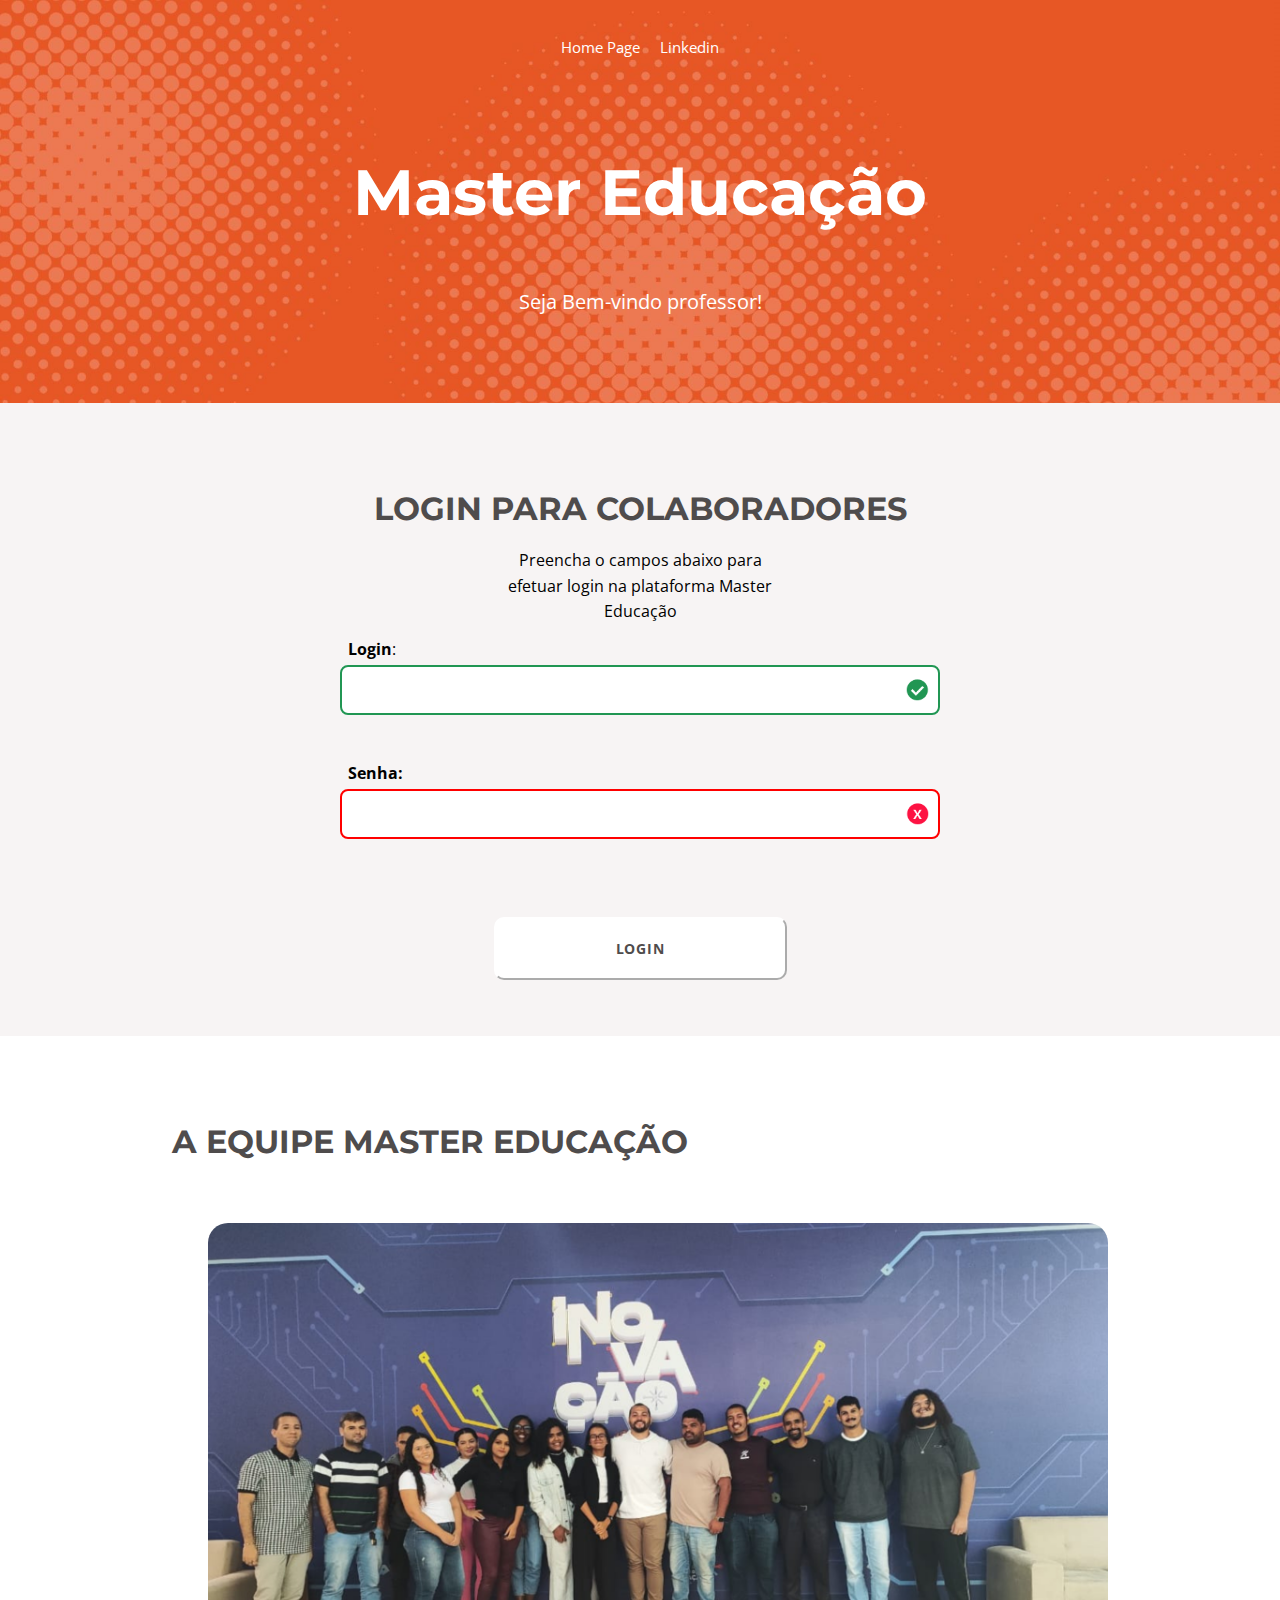
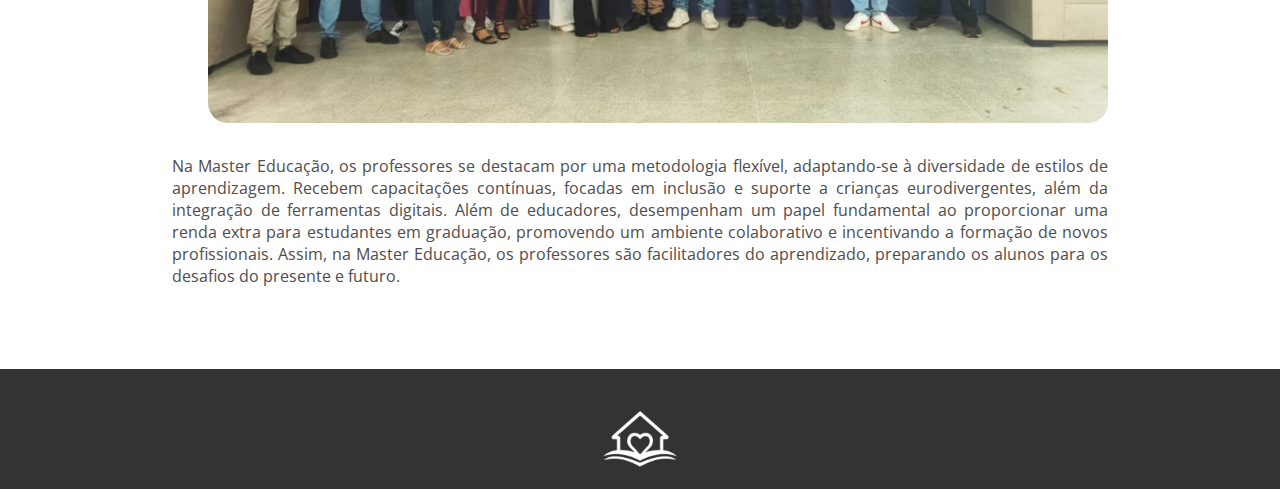
<file: loginprof.html>
<!DOCTYPE html>
<html lang="en">
<head>
  <meta charset="UTF-8">
  <title>Master</title>
  <link href="https://fonts.googleapis.com/css?family=Montserrat:300,400,700|Open+Sans:300,400,700" rel="stylesheet">

  <link rel="stylesheet" href="css/reset.css">
  <link rel="stylesheet" href="css/tema-padrao.css">
  <link rel="stylesheet" href="css/secaoDestaque.css">
  <link rel="stylesheet" href="css/cabecalho.css">
  <link rel="stylesheet" href="css/diferenciais.css">
  <link rel="stylesheet" href="css/secaoSobre.css">
  <link rel="stylesheet" href="css/secaoPlanos.css">
  <link rel="stylesheet" href="css/secaoBlog.css">
  <link rel="stylesheet" href="css/listaDeArtigos.css">
  <link rel="stylesheet" href="css/secaoDestaques.css">
  <link rel="stylesheet" href="css/secaoContato.css">
  <link rel="stylesheet" href="css/contatoCampo.css">
  <link rel="stylesheet" href="css/secaoInstitucional.css">
  <link rel="stylesheet" href="css/rodape.css">    
  <link rel="stylesheet" href="css/dialogNewsletter.css">
  <link rel="stylesheet" href="css/loginprofessor.css">
<!-- 
  <link rel="stylesheet" href="js/carousel.js">
  <link rel="stylesheet" href="js/dialog.js"> -->
  <link rel="stylesheet" href="js/functions.js">

  <meta name="viewport" content="width=device-width, initial-scale=1.0, maximum-scale=1.0, user-scalable=no" />


  
</head>




<body>

  <header class="cabecalho container">
    <a href="#" class="cabecalho-logo">
      <h1>
        
          <g id="Canvas" transform="translate(-2230 1001)">
            <g id="Logo do Apeperia">
              <g id="Oval 1">
                <use xlink:href="#path0_fill" transform="translate(2230 -988.755)" fill="#B72E2E"/>
              </g>
              <g id="a">
                <use xlink:href="#path1_fill" transform="translate(2239 -1001)" fill="#333333"/>
              </g>
              <g id="apeperia">
                <use xlink:href="#path2_fill" transform="translate(2287.13 -993.208)" fill="#FFFFFF"/>
              </g>
            </g>
          </g>
          <defs>
            <path id="path0_fill" fill-rule="evenodd" d="M 22.4044 44.5283C 34.778 44.5283 44.8087 34.5603 44.8087 22.2642C 44.8087 9.968 34.778 0 22.4044 0C 10.0308 0 0 9.968 0 22.2642C 0 34.5603 10.0308 44.5283 22.4044 44.5283Z"/>
            <path id="path1_fill" d="M 16.8684 47C 16.6944 46.6086 16.5422 46.21 16.4118 45.8042C 16.2813 45.3838 16.1799 44.9635 16.1074 44.5431C 15.3537 45.4128 14.4332 46.1158 13.3461 46.6521C 12.2735 47.1884 11.0414 47.4566 9.64991 47.4566C 7.34522 47.4566 5.51162 46.8333 4.1491 45.5867C 2.80108 44.3257 2.12706 42.6153 2.12706 40.4556C 2.12706 38.2523 3.01125 36.5492 4.77963 35.3461C 6.54801 34.143 9.14259 33.5415 12.5634 33.5415L 15.803 33.5415L 15.803 31.2368C 15.803 30.1062 15.4769 29.2293 14.8246 28.606C 14.1723 27.9827 13.2084 27.6711 11.9329 27.6711C 11.2081 27.6711 10.5631 27.758 9.99779 27.932C 9.43249 28.0914 8.9759 28.2871 8.62802 28.519L 8.21492 31.0411L 3.4316 31.0411L 3.45335 25.823C 4.61294 25.0402 5.93922 24.3807 7.43219 23.8444C 8.93966 23.3081 10.5776 23.0399 12.346 23.0399C 15.2594 23.0399 17.6221 23.7574 19.434 25.1924C 21.2603 26.6129 22.1735 28.6422 22.1735 31.2803L 22.1735 40.9991C 22.1735 41.3615 22.1735 41.7021 22.1735 42.021C 22.188 42.3399 22.217 42.6443 22.2605 42.9342L 24.1955 43.1951L 24.1955 47L 16.8684 47ZM 11.3676 42.7602C 12.3242 42.7602 13.1939 42.5573 13.9766 42.1515C 14.7594 41.7311 15.3681 41.2093 15.803 40.586L 15.803 36.9985L 12.5634 36.9985C 11.2154 36.9985 10.1935 37.3174 9.49772 37.9552C 8.80196 38.5785 8.45408 39.3322 8.45408 40.2164C 8.45408 41.0136 8.70774 41.6369 9.21507 42.0862C 9.73688 42.5356 10.4544 42.7602 11.3676 42.7602Z"/>
            <path id="path2_fill" d="M 13.0802 37C 12.941 36.6869 12.8193 36.368 12.7149 36.0433C 12.6106 35.7071 12.5294 35.3708 12.4714 35.0345C 11.8684 35.7302 11.1321 36.2926 10.2624 36.7217C 9.40429 37.1507 8.41863 37.3653 7.30542 37.3653C 5.46167 37.3653 3.99479 36.8666 2.90478 35.8694C 1.82636 34.8606 1.28715 33.4922 1.28715 31.7644C 1.28715 30.0019 1.9945 28.6393 3.4092 27.6769C 4.8239 26.7144 6.89957 26.2332 9.6362 26.2332L 12.2279 26.2332L 12.2279 24.3894C 12.2279 23.485 11.967 22.7834 11.4452 22.2848C 10.9233 21.7862 10.1522 21.5369 9.13178 21.5369C 8.55199 21.5369 8.03597 21.6064 7.58373 21.7456C 7.13149 21.8731 6.76621 22.0297 6.48791 22.2152L 6.15743 24.2329L 2.33078 24.2329L 2.34817 20.0584C 3.27585 19.4322 4.33687 18.9046 5.53125 18.4755C 6.73723 18.0465 8.04756 17.832 9.46226 17.832C 11.793 17.832 13.6832 18.406 15.1327 19.5539C 16.5938 20.6903 17.3243 22.3138 17.3243 24.4242L 17.3243 32.1993C 17.3243 32.4892 17.3243 32.7617 17.3243 33.0168C 17.3359 33.2719 17.3591 33.5154 17.3939 33.7473L 18.9419 33.9561L 18.9419 37L 13.0802 37ZM 8.67954 33.6082C 9.44487 33.6082 10.1406 33.4459 10.7668 33.1212C 11.393 32.7849 11.88 32.3674 12.2279 31.8688L 12.2279 28.9988L 9.6362 28.9988C 8.55778 28.9988 7.74027 29.2539 7.18367 29.7642C 6.62706 30.2628 6.34876 30.8658 6.34876 31.5731C 6.34876 32.2109 6.55169 32.7095 6.95755 33.069C 7.375 33.4285 7.949 33.6082 8.67954 33.6082ZM 20.2986 21.2412L 20.2986 18.1798L 27.6736 18.1798L 27.9172 20.3715C 28.4738 19.5597 29.1405 18.9336 29.9175 18.4929C 30.6944 18.0523 31.5989 17.832 32.6309 17.832C 34.9617 17.832 36.7706 18.7422 38.0578 20.5628C 39.3449 22.3834 39.9885 24.7779 39.9885 27.7465L 39.9885 28.1117C 39.9885 30.8948 39.3449 33.1328 38.0578 34.8258C 36.7706 36.5188 34.9733 37.3653 32.6657 37.3653C 31.68 37.3653 30.8045 37.1855 30.0392 36.8261C 29.2739 36.455 28.6187 35.9158 28.0737 35.2084L 28.0737 40.6527L 30.5262 41.1745L 30.5262 44.2358L 20.5596 44.2358L 20.5596 41.1745L 23.0121 40.6527L 23.0121 21.763L 20.2986 21.2412ZM 34.9095 27.7465C 34.9095 25.9723 34.6138 24.5344 34.0224 23.4328C 33.431 22.3312 32.5265 21.7804 31.309 21.7804C 30.5436 21.7804 29.8885 21.9369 29.3435 22.25C 28.81 22.5631 28.3868 23.0095 28.0737 23.5893L 28.0737 31.834C 28.3868 32.3674 28.81 32.7733 29.3435 33.0516C 29.8885 33.3299 30.5552 33.469 31.3438 33.469C 32.5729 33.469 33.4716 32.9878 34.0398 32.0254C 34.6196 31.0629 34.9095 29.7584 34.9095 28.1117L 34.9095 27.7465ZM 51.2597 37.3653C 48.5463 37.3653 46.3779 36.4956 44.7544 34.7562C 43.131 33.0168 42.3193 30.8078 42.3193 28.1291L 42.3193 27.4334C 42.3193 24.6388 43.0846 22.337 44.6153 20.528C 46.1575 18.719 48.2216 17.8204 50.8075 17.832C 53.347 17.832 55.3183 18.5973 56.7214 20.1279C 58.1245 21.6586 58.8261 23.7285 58.8261 26.3376L 58.8261 29.1032L 47.5896 29.1032L 47.5548 29.2075C 47.6476 30.4483 48.0593 31.4687 48.7898 32.2689C 49.5319 33.069 50.535 33.469 51.7989 33.469C 52.9237 33.469 53.8572 33.3589 54.5994 33.1386C 55.3415 32.9066 56.1532 32.5472 57.0345 32.0601L 58.4086 35.191C 57.6317 35.8056 56.6228 36.3216 55.3821 36.7391C 54.1529 37.1565 52.7788 37.3653 51.2597 37.3653ZM 50.8075 21.7456C 49.8682 21.7456 49.1261 22.1051 48.5811 22.824C 48.0361 23.5429 47.6998 24.488 47.5722 25.6592L 47.6244 25.7462L 53.8514 25.7462L 53.8514 25.2939C 53.8514 24.2155 53.5963 23.3574 53.0861 22.7196C 52.5875 22.0703 51.8279 21.7456 50.8075 21.7456ZM 60.8611 21.2412L 60.8611 18.1798L 68.2361 18.1798L 68.4797 20.3715C 69.0363 19.5597 69.703 18.9336 70.48 18.4929C 71.2569 18.0523 72.1614 17.832 73.1934 17.832C 75.5242 17.832 77.3331 18.7422 78.6203 20.5628C 79.9074 22.3834 80.551 24.7779 80.551 27.7465L 80.551 28.1117C 80.551 30.8948 79.9074 33.1328 78.6203 34.8258C 77.3331 36.5188 75.5358 37.3653 73.2282 37.3653C 72.2425 37.3653 71.367 37.1855 70.6017 36.8261C 69.8364 36.455 69.1812 35.9158 68.6362 35.2084L 68.6362 40.6527L 71.0887 41.1745L 71.0887 44.2358L 61.1221 44.2358L 61.1221 41.1745L 63.5746 40.6527L 63.5746 21.763L 60.8611 21.2412ZM 75.472 27.7465C 75.472 25.9723 75.1763 24.5344 74.5849 23.4328C 73.9935 22.3312 73.089 21.7804 71.8715 21.7804C 71.1061 21.7804 70.451 21.9369 69.906 22.25C 69.3725 22.5631 68.9493 23.0095 68.6362 23.5893L 68.6362 31.834C 68.9493 32.3674 69.3725 32.7733 69.906 33.0516C 70.451 33.3299 71.1177 33.469 71.9063 33.469C 73.1354 33.469 74.0341 32.9878 74.6023 32.0254C 75.1821 31.0629 75.472 29.7584 75.472 28.1117L 75.472 27.7465ZM 91.8222 37.3653C 89.1088 37.3653 86.9404 36.4956 85.3169 34.7562C 83.6935 33.0168 82.8818 30.8078 82.8818 28.1291L 82.8818 27.4334C 82.8818 24.6388 83.6471 22.337 85.1778 20.528C 86.72 18.719 88.7841 17.8204 91.37 17.832C 93.9095 17.832 95.8808 18.5973 97.2839 20.1279C 98.687 21.6586 99.3886 23.7285 99.3886 26.3376L 99.3886 29.1032L 88.1521 29.1032L 88.1173 29.2075C 88.2101 30.4483 88.6218 31.4687 89.3523 32.2689C 90.0944 33.069 91.0975 33.469 92.3614 33.469C 93.4862 33.469 94.4197 33.3589 95.1619 33.1386C 95.904 32.9066 96.7157 32.5472 97.597 32.0601L 98.9711 35.191C 98.1942 35.8056 97.1853 36.3216 95.9446 36.7391C 94.7154 37.1565 93.3413 37.3653 91.8222 37.3653ZM 91.37 21.7456C 90.4307 21.7456 89.6886 22.1051 89.1436 22.824C 88.5986 23.5429 88.2623 24.488 88.1347 25.6592L 88.1869 25.7462L 94.4139 25.7462L 94.4139 25.2939C 94.4139 24.2155 94.1588 23.3574 93.6486 22.7196C 93.15 22.0703 92.3904 21.7456 91.37 21.7456ZM 102.189 33.9561L 104.624 33.4343L 104.624 21.763L 101.928 21.2412L 101.928 18.1798L 109.355 18.1798L 109.581 20.9281C 110.022 19.954 110.59 19.1945 111.286 18.6495C 111.982 18.1045 112.788 17.832 113.704 17.832C 113.97 17.832 114.249 17.8551 114.539 17.9015C 114.84 17.9363 115.089 17.9827 115.287 18.0407L 114.747 22.6675L 112.66 22.6153C 111.918 22.6153 111.303 22.7602 110.816 23.0501C 110.329 23.34 109.958 23.7517 109.703 24.2851L 109.703 33.4343L 112.138 33.9561L 112.138 37L 102.189 37L 102.189 33.9561ZM 116.643 33.9561L 119.096 33.4343L 119.096 21.763L 116.382 21.2412L 116.382 18.1798L 124.175 18.1798L 124.175 33.4343L 126.61 33.9561L 126.61 37L 116.643 37L 116.643 33.9561ZM 124.175 13.6748L 119.096 13.6748L 119.096 9.86557L 124.175 9.86557L 124.175 13.6748ZM 140.264 37C 140.125 36.6869 140.003 36.368 139.899 36.0433C 139.795 35.7071 139.713 35.3708 139.655 35.0345C 139.052 35.7302 138.316 36.2926 137.446 36.7217C 136.588 37.1507 135.603 37.3653 134.489 37.3653C 132.646 37.3653 131.179 36.8666 130.089 35.8694C 129.01 34.8606 128.471 33.4922 128.471 31.7644C 128.471 30.0019 129.178 28.6393 130.593 27.6769C 132.008 26.7144 134.084 26.2332 136.82 26.2332L 139.412 26.2332L 139.412 24.3894C 139.412 23.485 139.151 22.7834 138.629 22.2848C 138.107 21.7862 137.336 21.5369 136.316 21.5369C 135.736 21.5369 135.22 21.6064 134.768 21.7456C 134.315 21.8731 133.95 22.0297 133.672 22.2152L 133.341 24.2329L 129.515 24.2329L 129.532 20.0584C 130.46 19.4322 131.521 18.9046 132.715 18.4755C 133.921 18.0465 135.232 17.832 136.646 17.832C 138.977 17.832 140.867 18.406 142.317 19.5539C 143.778 20.6903 144.508 22.3138 144.508 24.4242L 144.508 32.1993C 144.508 32.4892 144.508 32.7617 144.508 33.0168C 144.52 33.2719 144.543 33.5154 144.578 33.7473L 146.126 33.9561L 146.126 37L 140.264 37ZM 135.864 33.6082C 136.629 33.6082 137.325 33.4459 137.951 33.1212C 138.577 32.7849 139.064 32.3674 139.412 31.8688L 139.412 28.9988L 136.82 28.9988C 135.742 28.9988 134.924 29.2539 134.368 29.7642C 133.811 30.2628 133.533 30.8658 133.533 31.5731C 133.533 32.2109 133.736 32.7095 134.142 33.069C 134.559 33.4285 135.133 33.6082 135.864 33.6082Z"/>
          </defs>
        </svg>
      </h1>
    </a>

    <nav class="cabecalho-nav">
      <ul>
        <li class="cabecalho-nav-item"><a href="index.html">Home Page</a></li>
        
        <!-- <li class="cabecalho-nav-item"><a href="https://www.instagram.com/master.educacao" target="_blank">Instagram</a></li> -->

        <li class="cabecalho-nav-item"><a href="#">Linkedin</a></li>
        
        
        <!-- <li class="cabecalho-nav-item"><a href="#">Colaborador</a></li> -->
      </ul>  
    </nav>
  </header>

  <main class="conteudo">

    



    <section class="secaoDestaque">
      <h1 class="secaoDestaque-titulo">
        Master Educação
      </h1>
      <p class="secaoDestaque-texto">
        Seja Bem-vindo professor!  
      </p>

            

    </section>

    <section class="secaoContato">
      <div class="container">
        <h1 class="tituloPadrao">
          Login para colaboradores
        </h1>

        <form class="secaoContato-form">

          <p class="secaoContato-form-legend">
            Preencha o campos abaixo para efetuar login na plataforma Master Educação
          </p>

          <div class="contatoCampo contatoCampo--sucesso">
            <label><b>Login</b>: </label>
            <input id="ctxlogin" type="text" class="contatoCampo--validouFoi" value="" required>
          </div>  
          <br>
          <div class="contatoCampo contatoCampo--erro">
            <label><b>Senha:</b> </label>
            <input id="ctxsenha" type="text" class="contatoCampo--validouErro" required>
            <span class="contatoCampo-msg contatoCampo-msg--erro">
            </span>
          </div>


          <div class="botao">

            <button id="loginlButton" onclick="login()" class="botaologin" >
              Login
            </button>

          </div>



          

        </form>
      </div> <!--fim .container da .secaoContato-->

    </section> <!--fim .secaoContato-->


    

    <section class="secaoSobre clearfix">
      <div class="container" style="text-align: justify;" >
        <h1 class="secaoSobre-titulo tituloPadrao">
            A equipe Master Educação
          </h1>
          <br>
        <img src="imgmaster/equipe.png" class="secaoSobre-imgDestaque" width="900px" style="text-align: center;">
        <!-- <h1 class="secaoSobre-titulo tituloPadrao">
          SOBRE A Master Educação -->
        </h1>
        <br>
        <p class="secaoSobre-texto">
            Na Master Educação, os professores se destacam por uma metodologia flexível, adaptando-se à diversidade de
             estilos de aprendizagem. Recebem capacitações contínuas, focadas em inclusão e suporte a crianças 
             eurodivergentes, além da integração de ferramentas digitais. Além de educadores, desempenham um papel fundamental
              ao proporcionar uma renda extra para estudantes em graduação, promovendo um ambiente colaborativo e incentivando a 
              formação de novos profissionais. Assim, na Master Educação, os professores são facilitadores do aprendizado, preparando 
              os alunos para os desafios do presente e futuro.
        </p>
      </div>
    </section> <!--fim .secaoSobre-->

    


    
  </main>

  <footer class="rodape">

    <div class="rodapelogo">

      <img src="imgmaster/logo.png" class="rodape-logo" style="width: 100px; overflow: auto;">

    </div>

  </footer>

  <script src="js/carousel.js"></script>
  <script src="js/dialog.js"></script>
  <script src="js/functions.js"></script>

</body>
</html>
</file>
<file: css/tema-padrao.css>
.escondeVisualmente {
  border: 0;
  clip: rect(0 0 0 0);
  height: 1px;
  margin: -1px;
  overflow: hidden;
  padding: 0;
  position: absolute;
  width: 1px;
}

li[aria-hidden='true'] { display: none; }
li[aria-hidden='false'] { display:block ; }


.overlayDialog:before {
  content: '';
  background-color: rgba(0, 0, 0, .4);
  position: fixed;
  z-index: 2;
  display: block;
  width: 100vw;
  height: 100vh;
} 

.pularNavegacao,
.pularNavegacao:active,
.pularNavegacao:focus,
.pularNavegacao:hover {
  text-indent: 100%;
  white-space: nowrap;
  overflow: hidden;
  width: 1px;
  height: 1px;
  color: transparent;
  position: absolute;
}

.clearfix:after { 
  content: "."; 
  visibility: hidden; 
  display: block; 
  height: 0; 
  clear: both;
}



.apenasLeitorDeTela {
  position: absolute;
  z-index: -1;
}

.container {
  padding: 3.5em 5%;
  margin: 0 auto;
  max-width: 1000px;
}

.tituloPadrao {
  font-family: 'Montserrat', serif;
  margin-bottom: 1em;
  color: #4F4C4C;
  text-align: center;
  text-transform: uppercase;
}

.btnPadrao {
  border-radius: 5px;
  border: 0;
  background-color: #B72E2E;
  color: #fff;
  font-size: 1.2em;
  padding: .3em 1em;
  font-family: 'Open Sans', 'Segoe UI', sans-serif;
  outline: 0;
  text-decoration: none;
}

.btnPadrao:hover,
.btnPadrao:focus {
  background-image: linear-gradient(rgba(255, 255, 255, .05), rgba(255, 255, 255, .05));
  cursor: pointer;
}

.btnPadrao--pequeno {
  font-size: 1em;
}

@media (min-width: 830px) {
  .container {
    width: 1200px;
    width: 800px;
    padding-left: 0;
    padding-right: 0;
    padding: 3.5em 2em;
  }
}

@media (min-width: 1065px)  {
  .container {
    width: 1000px;
  }
}
</file>
<file: css/secaoDestaque.css>
.secaoDestaque {
  text-align: center;
  background-size: cover;
  background-color: #c0006d;
  padding: 10em 2em 3em 2em;
  color: #fff;
}


.secaoDestaque-titulo {
  font-weight: bold;
  margin-bottom: 1em;
  font-family: 'Montserrat', serif;
  font-size: 2em;
  line-height: 1;
}

.secaoDestaque-texto {
  max-width: 600px;
  margin: 0 auto 2em auto;
  font-size: 1.25em;
  font-weight: normal;

}

.secaoDestaque-cta {
  background-color: transparent;
  border: 1px solid #fff;
  font-size: 1em;
  width: 100%;
  max-width: 300px;
  line-height: 2.5;
  cursor: pointer;
  display: block;
  text-decoration: none;
  margin: 0 auto;
  transition: .2s ease-in;
}

.secaoDestaque-cta:hover,
.secaoDestaque-cta:focus {
  background: #fff;
  color: #333;
}

@media (min-width: 830px) {

  .secaoDestaque {
    background-image: url(../img/bg-intro.jpg);
  }

  .secaoDestaque-titulo {
    font-size: 5vw
  }

}
</file>
<file: css/cabecalho.css>
.cabecalho {
  position: absolute;
  top: -2.5em;
  left: 50%;
  transform: translate(-50%);
  text-align: center;
  width: 100%;
  border-bottom: 1px solid #103d4a;
  padding-bottom: .5em
}

.cabecalho-logo {
  margin-bottom: .2em;
}

.cabecalho-logo-img {
  margin: 0 auto;
  display: block;
  transition: filter .3s;
}



.cabecalho-nav {
  text-decoration: none;
  text-align: center;
}

.cabecalho-nav-item a:hover{
  text-decoration: none;
  font-weight: bold;
  color: white;
  text-shadow: 2px 2px 4px rgba(255, 255, 255, 0.5); /* sombra com valores personalizáveis */
}



.cabecalho-nav-item {
  text-decoration: none;
  display: inline-block;
  line-height: 2;
  margin: 0 .5em;
  font-size: .95em;
}

.cabecalho-nav-item a {
  
  text-decoration: none;
  color: #fff;
  font-family: 'Open Sans', serif;

}


@media (min-width: 830px) {

  .cabecalho {
    border-bottom: 0;
    padding-bottom: 0
  }

  .cabecalho-logo {
    float: left;
  }

  .cabecalho-nav {
    float: center;
    margin-top: 1em;
  }

}
</file>
<file: css/diferenciais.css>
.diferenciais {
  text-align: center;
}

.diferenciais-diferencial {
  margin: 0 3em 2em 3em;
  display: inline-block;
  vertical-align: top;
  text-align: left;
  max-width: 350px;
  padding-left: 4em;

  margin-right: 10px;

}

.diferenciais-diferencial-titulo {
  /* color: #df4c02; */
  font-size: 1.2em;
  margin-top: .9em;
  margin-bottom: .6em;

  background-repeat: no-repeat;
  background-position: left center;
  height: 2.5em;
  padding-left: 42px;
  padding-top: .5em;
  transform: translateX(-42px);
  text-transform: uppercase;

  
}

.diferenciais-diferencial-titulo--tempo {
  /* background-image: url(../imgmaster/2.png);
  background-size: cover;
  background-position: center;
  background-repeat: no-repeat;
  width: 25%; 
  height: 400px; desired height; */

 
}

.diferenciais-diferencial-texto{
  text-align: justify;
}

.imagemli{
  width: 50px;
}


/* .diferenciais-diferencial-titulo--foco {
  background-image: url(../img/icone-dinheiro.png);
}


.diferenciais-diferencial-titulo--especialistas {
  background-image: url(../img/icone-quimica.png);
} */




@media (min-width: 830px) {


  .secaoDiferenciais {
    padding-bottom: 0;
    background-color: #f7f4f4;
  }


  .diferenciais-diferencial {
    margin: 0 .5em;
    font-size: .9em;
    max-width: 260px;
  }

}
</file>
<file: css/secaoPlanos.css>
.secaoPlanos {
  text-align: center;
  background-color: #F7F4F4;
}

.secaoPlanos-plano {
  border-radius: 25px;
  background-color: #fff;
  width: 80%;
  margin: 0 .5em 2em .5em;
  padding-bottom: 2em;
  box-shadow: 0 2px 9px #ddd;
  max-width: 300px;
  display: inline-block;

}

.secaoPlanos-plano--start {
  color: #56CCF2;
}

.secaoPlanos-plano--ultra {
  color: #B04CD9;
}

.secaoPlanos-plano--mega {
  color: #E33B3B;
}

.secaoPlanos-plano-titulo {
  color: inherit;
  font-family: 'Montserrat', sans-serif;
  font-weight: bolder;
  width: 100%;
  padding: .4em 1em;
  font-size: 1.5em;
  border-bottom: 1px solid #DFE3E5;
  margin-bottom: .5em;
}

.secaoPlanos-plano-moeda {
  font-size: .4em;
  font-weight: normal;
  vertical-align: top;
  line-height: 2.5;
  position: absolute;
  left: -1.4em;
}

.secaoPlanos-plano-preco {
  color: inherit;
  text-align: center;
  font-size: 3em;
  margin-top: 12px;
  font-family: 'Montserrat', sans-serif;
  display: inline;
  position: relative;
}

.secaoPlanos-plano-itens {
  text-align: left;
  padding-left: 30px;
  margin: 1em auto 1.5em auto;
  line-height: 2;
  list-style: disc;
  color: #666;
  width: 240px;
}

.secaoPlanos-plano-btn {
  color: inherit;
  font-weight: bold;
  background-color: transparent;
  border-width: 1px;
  border-style: solid;
  border-color: inherit;
  padding: .4em 1.5em;
  transition: .1s ease-in;
}


.LinkAppMasterBtn{
  display: flex;
  justify-content: center;
  
  align-items: center;

  /* height: 50px; */

  
}


.btnAppMaster {
  
  

  color: inherit;
  font-weight: bold;
  background-color: transparent;
  border-width: 1px;
  /* border-style: solid; */
  /* border-color: inherit; */
  padding: .4em 1.5em;
  transition: .1s ease-in;
  text-decoration: none; /* Remove o sublinhado */

  /* width: 200px;  Define a largura do elemento */
  /* height: 80px; Define a altura do elemento */

  border: 1px solid; /* Define a borda */
  border-radius: 10px; /* Define o raio da borda */

  color: #FD6220;
  border-color: #FD6220;

}

.btnAppMaster:hover {
  background-color: #FD6220;
  color: #ffffff;;
}

.imagemteste{
  /* height: 50px; */
}


.secaoPlanos-plano-btn:hover,
.secaoPlanos-plano-btn:focus {
  color: #fff;
}

.secaoPlanos-plano:nth-of-type(1) .secaoPlanos-plano-btn:hover,
.secaoPlanos-plano:nth-of-type(1) .secaoPlanos-plano-btn:focus {
  background-color: #56CCF2;
}

.secaoPlanos-plano:nth-of-type(2) .secaoPlanos-plano-btn:hover,
.secaoPlanos-plano:nth-of-type(2) .secaoPlanos-plano-btn:focus {
  background-color: #B04CD9;
}

.secaoPlanos-plano:nth-of-type(3) .secaoPlanos-plano-btn:hover,
.secaoPlanos-plano:nth-of-type(3) .secaoPlanos-plano-btn:focus {
  background-color: #E33B3B;
}

.secaoPlanos-plano-titulo--destaque {
  background-color: #B72E2E;
}


@media (min-width: 830px) {

  .secaoPlanos-plano {
    max-width: 260px;
  }

}
</file>
<file: css/secaoBlog.css>
.secaoBlog {
  text-align: center;
}
</file>
<file: css/listaDeArtigos.css>
.listaDeArtigos-artigo {
  text-align: left;
  padding-bottom: 2em;
  max-width: 815px;
  display: inline-block;
  white-space: normal;
  
}      

.listaDeArtigos {
  overflow: hidden;
  white-space: nowrap;
  
}

.listaDeArtigos-item {
  display: inline-block;
  text-align: center;
  margin: 0 auto;
  width: 100%;
  display: none;
  
}


.listaDeArtigos-item:not(:target):first-child{
  display: inline-block;
  
}

.listaDeArtigos-item:target {
  display: inline-block;
  
}




.listaDeArtigos-artigo-img {
  width: 100%;
  display: block;
  border-radius: 25px;
}

/* Apenas para diferenciar as imagens */
/* .listaDeArtigos-item:nth-of-type(2) img {
  filter: sepia(.7)
} */

.listaDeArtigos-item:nth-of-type(3) img {
  filter: hue-rotate(10deg) saturate(1)
}

.listaDeArtigos-artigo-titulo {
  font-family: 'Montserrat', sans-serif;
  margin: .7em 0;
  font-size: 1.2em;
}

.listaDeArtigos-artigo-link {
  color: #EB5757;
  font-weight: bold;
}

.listaDeArtigos-slider {
  width: 70%;
  margin: 0 auto;
}

.listaDeArtigos-slider li {
  display: inline-block;
}

.listaDeArtigos-slider-item {
  text-indent: -9999px;
  display: inline-block;
  overflow: hidden;
  background-color: #d4d4d4;
  border-radius: 50%;
  width: 40px;
  height: 40px;
  margin: 0 .5em;
  border: 0;
}

.listaDeArtigos-slider-item:hover,
.listaDeArtigos-slider-item:focus {
  background-color: #a5a5a5;
  outline: 0;
}

.listaDeArtigos-slider-item--ativo {
  background: hsla(200, 70%, 0%, .6);
}
</file>
<file: css/secaoDestaques.css>
.secaoDestaques {
  background-color: #DCEDF5;
  text-align: center;
}

.secaoDestaques-destaque {
  margin-bottom: 1em;
  padding: 1em;
  transition:  .3s;
  text-align: left;
}

.secaoDestaques-link {
  color: inherit;
  text-decoration: none;
  max-width: 400px;
  display: inline-block;
  margin: 1em .5em;
}

.secaoDestaques-link:hover,
.secaoDestaques-link:focus {
  background-color: #fff;
  cursor: pointer;
  border-radius: 8px;
  box-shadow: 0 2px 5px rgba(0, 0, 0, .3); 
  outline: 0;
}

.secaoDestaques-destaque-titulo {
  margin-top: 1em;
  font-weight: bold;
  font-size: 1.2em
}

.secaoDestaques-destaque-img {
  width: 100%;
  display: block;
}

.secaoDestaques-form label {
  display: inline-block;
}

.secaoDestaques-form-botao {
  max-width: 20em;
  margin-top: 1em;
  display: block;
  margin: 0 auto;
  background: transparent;
  color: #B72E2E;
  border: 1px solid #B72E2E;
}

.secaoDestaques-form-botao:hover,
.secaoDestaques-form-botao:focus {
  color: #fff;
  background-color: #B72E2E;
}


/*

.secaoDestaques-checkboxFake {
display: inline-blaock;
}
*/
</file>
<file: css/secaoContato.css>
.secaoContato {
  background-color: #F7F4F4;
  text-align: center;
  text-align: left;
}

.secaoContato-wink {
  color: #EB5757;
  font-weight: bold;
  font-size: 1.2em;
}

.secaoContato-form-fieldset {
  border: 0;
}

.secaoContato-form-legend {
  max-width: 300px;
  line-height: 1.6;
  text-align: center;
  margin: 0 auto;
}

.secaoContato-form-cta {
  width: 100%;
  margin-top: 1em;
  display: block;
  background: transparent;
  color: #B72E2E;
  border: 1px solid #B72E2E;
}

.secaoContato-form-cta:hover,
.secaoContato-form-cta:focus {
  color: #fff;
  background-color: #B72E2E;
}


/* NOVO */
.contatoCampo--validouFoi {
  color: black; /* Define a cor do texto digitado como preto */
  font-weight: bold;
}

.contatoCampo--validouFoi::placeholder {
  color: gray; /* Define a cor do placeholder como cinza */
}
</file>
<file: css/contatoCampo.css>
.contatoCampo {
  margin: .8em auto;
  max-width: 600px;
  position: relative;
}

.contatoCampo-label:before {
  content:'';
  vertical-align: middle;
  display: inline-block;
  width: 20px;
  height: 20px;
  text-align: center;
  background-color: #fff;
  transform: translate(-7px, -3px);
  border: 1px solid #7D7D7D;
  color: transparent;
  line-height: 1;
  transition: .2s ease-in;
}

.contatoCampo-checkbox:checked + .contatoCampo-label:before {
  content: 'x';
  color: #fff;
  background-image: radial-gradient(circle, #2DA4E7, #2F80ED);
}

.contatoCampo-checkbox {
  display: none;
}

.contatoCampo-icone {
  position: absolute;
  left: -2em;
  top: 2.5em;
  width: 1.5em;
}

.contatoCampo label,
.contatoCampo input,
.contatoCampo textarea {
  display: block;
  width: 100%;
  text-align: left;
} 

.contatoCampo label {
  margin-bottom: 5px;
  margin-left: 8px;
} 

.contatoCampo input,
.contatoCampo textarea {
  font-size: 1em;
  padding: .5em;
  min-height: 50px;
  border-radius: 8px;
  border: 2px solid #ccc;
  outline: 0;
} 

.contatoCampo input:focus,
.contatoCampo textarea:focus {
  border: 2px solid #222;
} 

.contatoCampo-campoDesabilitado {
  background-color: #ddd;
}

.contatoCampo-msg, 
.formContato-validacao {
  margin-left: 4px;
  margin-top: 4px;
  font-size: .9em;
  font-weight: bold;
  color: #FD1242;
  display: inline-block;
}

.contatoCampo .contatoCampo--validouFoi {
  border: 2px solid #219653;
  background-color: #fff;
  position: relative;
}

.contatoCampo .contatoCampo--validouErro {
  border: 2px solid #FF0000;
  background-color: #fff;
  position: relative;
}

.contatoCampo--sucesso:before {
  content: '';
  display: inline-block;
  width: 33px;
  height: 32px;
  position: absolute;
  z-index: 1;
  right: .4em;
  transform: translateY(112%) scale(.65);
  background-image: url(../img/validacao-sucesso.png);
}

.contatoCampo--erro:before {
  content: '';
  display: inline-block;
  width: 33px;
  height: 32px;
  position: absolute;
  z-index: 1;
  right: .4em;
  transform: translateY(112%) scale(.65);
  background-image: url(../img/validacao-erro.png);
}
</file>
<file: css/secaoInstitucional.css>
@import url('https://fonts.googleapis.com/css2?family=Montserrat:wght@400;700&display=swap');



.tituloPadrao{
  margin: 30px 0 20px 0;
}


.informacoes{
  display: flex;
  justify-content:center ;
  font-family: 'Montserrat', sans-serif;
  
  
  
}

.ester{
  /* background-color: #7a1717; */
  width: 40%;
  margin: 0 10px 0 0;
  
  
  
  
}

.marcos{

  /* background-color: #4d177a; */
  width: 40%;
  

}

.institucionalconteudo{
  display: flex;
  justify-content:center ;
  margin-top: 20px;
  
  

}

.texto{
  /* background-color: rgb(43, 189, 226); */
  width: 40%;
  text-align: justify;
  font-size: 0.8em;
  /* font-family: 'Open Sans', 'Segoe UI', sans-serif; */
  margin: 0 10px 0 0;
  font-family: Arial, sans-serif;
  font-size: 16px;

  line-height: 24px;
  
  

}

.img{
  /* background-color: rgb(217, 226, 43); */
  width: 40%;
  text-align: center;
  border-radius: 25px;

}

.institucionalCargo{
  margin: 5px 0 5px;
}



.institucionalNome{
  font-family: "Open Sans", "Segoe UI", sans-serif;
  font-size: 24px;
  font-weight: bolder;
  color: #4f4c4c;

  display: flex;
  align-items:center;
  justify-content: center;

 

}

.institucionalCargo{
  font-family: "Open Sans", "Segoe UI", sans-serif;
  font-size: 16px;
  font-weight: bold;
  color: #4f4c4c;

  display: flex;
  align-items:center;
  justify-content: center;

  margin: 0 0 30px 0;


}


@media screen and (max-width: 600px) {
  .informacoes{
    display: flex;
    flex-direction: column;
    align-items: center;
    
    
  }

  .institucionalconteudo{
    display: flex;
    flex-direction: column;
    align-items: center;
    
  
  }

  .ester{
    
    width: 80%;
    margin: 0 0px 0 0;
    
    
    
  }
  
  .marcos{
  
  
    width: 80%;
    
  
  }

  .texto{
    
    width: 100%;
    margin: 0 0px 0 0;
    
      
  }

  .img{
    margin: 10px 0 20px 0;
    border-radius: 25px;
  }


}
</file>
<file: css/rodape.css>
.rodape {

  display: flex;
  justify-content: center;
  text-align: center;
  
  background-color: #333;
  margin: 10px 0 0 0;
}

.rodapelogo{
  display: flex;
  justify-content: center;
  text-align: center;

  margin: 20px 0 0 0;
  
}

/* .rodape-social {
  margin: 20px 0 10px 0;
} */

.rodape-social li {
  display: inline-block;
}

.rodape-social-link {
  width: 42px;
  height: 42px;
  border: 1px solid #fff;
  margin: 0 10px;
  text-indent: -999px;
  overflow: hidden;
  border: 0;
  display: block;
}

/* .rodape-social-link--facebook {
  background-image: url(../img/facebook.png);
}

.rodape-social-link--twitter {
  background-image: url(../img/twitter.png);
}

.rodape-social-link--instagram {
  background-image: url(../img/instagram.png);
} */

.rodape-nav-item {
  display: inline-block;
  margin: 0 8px;
}

.rodape-nav-link {
  color: #fff;
  text-decoration: none;
  line-height: 3;
}

.rodape-nav-link:hover,
.rodape-nav-link:focus {
  text-decoration: underline;
}




@media (min-width: 830px) {

  .rodape-logo {
    max-height: 10s0px;
    display: block;
  }

  .rodape .container{
    display: flex;
    flex-wrap: wrap;
    justify-content: space-between;
    align-items: center;    
  }

}
</file>
<file: css/dialogNewsletter.css>
.dialogNewsletter {
  display: none;
}

.dialogNewsletter--aberto {
  display: block;
}

.dialogNewsletter-body {
  font-size: 18px;
  border-radius: 8px;
  background-color: #fff;
  border: 1px solid #8D8D8D;
  padding: 3em 1.5em 1.5em 1.5em;
  box-shadow: 0 0 5px rgba(0, 0, 0, .5); 
  position: fixed;
  display: inline-block;
  top: 45%;
  left: 50%;
  transform: translate(-50%,-52%);
  z-index: 3;
  transition: .3s ease-in;
  color: #222;
  width: 300px;
  max-width: 533px;
  text-align: left;
}

.dialogNewsletter-overlay {
  position: fixed;
  z-index: 2;
  width: 100%;
  height: 100%;
  top: 0;
  left: 0;
  overflow: hidden;
  background-color: rgba(0, 0, 0, .4);
}

.overlayDialog + .dialogNewsletter {
  display: block;
  transform: translate(-50%,-50%);
}

.dialogNewsletter-titulo {
  font-size: 1.8em;
  line-height: 1;
}

.dialogNewsletter-texto {
  font-size: 1em;
  margin-bottom: 1.5em;
  margin-top: 1em;
  font-weight: normal;
}

.dialogNewsletter-label {
  position: absolute;
  z-index: -1;
  left: -9999px;
}

.dialogNewsletter-campo {
  font-size: 1em;
  border-radius: 8px;
  border: 1px solid #5E5E5E;
  padding: 8px;
  margin-right: 10px;
  margin-bottom: 10px;
  width: 100%;
  min-width: 245px;
}

.dialogNewsletter-btn {
  vertical-align: top;
  text-indent: -9999px;
  border-radius: 8px;
  border: 1px solid #FF1242;
  padding: 8px;
  width: 100%;
  height: 3.1em;
  background: url(../img/email.png) no-repeat center; 
  transition: .2s ease-in;
}

.dialogNewsletter-btn:hover,
.dialogNewsletter-btn:focus {
  background-color: #EB5757;
  cursor: pointer;
  background-image: url(../img/email-hover.png);
}

.dialogNewsletter-fechar {
  position: absolute;
  background-color: transparent;
  transform: translate(50%, 50%) scale(1.4);
  top: -5px;
  right: 25px;
  width: 32px;
  height: 32px;
  border: 0;
  border: 1px solid;
  overflow: hidden;
  color: transparent;
  font-size: 0;
}

.dialogNewsletter-fechar:before {
  content: 'x';
  color: #666;
  width: 32px;
  height: 32px;
  display: block;
  position: absolute;
  top: 0;
  left: 0;
  z-index: 2;
  font-size: 20px;
  font-weight: bold;

}

.dialogNewsletter-fechar:hover:before,
.dialogNewsletter-fechar:focus:before {
  color: #ce3434;  
  cursor: pointer;
}

@media (min-width: 830px) {

  .dialogNewsletter-body {
    width: 533px;
  }  

  .dialogNewsletter-form {
    display: flex;
    flex-wrap: nowrap
  }

  .dialogNewsletter-campo {
    flex-basis: 80%;
  }

  .dialogNewsletter-btn {
    flex-basis: 20%;
    height: 3.1em;
  }

}
</file>
<file: css/loginprofessor.css>
.botao{

    justify-content: center;
    align-items:center;
    display: flex;
    margin: 3.5em 0 0 0 ;

}

.botaologin{

    background-color: white;
    font-family: 'Open Sans', 'Segoe UI', sans-serif;
    padding: 20px 120px 20px 120px;
    border-radius: 10px;
    border-color: white;
    font-weight: bold;
    color: #4F4C4C;
    font-size: 14px;
    text-transform: uppercase;
    transition: background-color 0.3s ease;
    letter-spacing: 0.8px;
    
}

.botaologin:hover{
    background-color: #E75725;
    color: white;
    transition: background-color 0.3s ease;
}
</file>
<file: css/secaoSobre.css>
.secaoSobre {
  color: #4F4C4C;
}

.secaoSobre-texto {
  margin-bottom: 1em;
  text-align: justify;
}

.secaoSobre-plataformas {
  display: flex;
  justify-content: space-around;
  margin-bottom: 1em;
}

.secaoSobre-imgDestaque {
  display: none;
  border-radius: 20px;
  height: 500px;
  object-fit: cover;
  
  /* display: flex;
  align-items: center;
  justify-content: center; */

  margin: 20px 0 0 0 ;

}


@media (min-width: 830px) {

  .secaoSobre {
    text-align: left;
  }

  .secaoSobre-titulo {
    text-align: left;
  }

  .secaoSobre-imgDestaque {
    display: block;
    float: right;
    margin-left: 2em;
    margin-bottom: 2em;
  }

  .secaoSobre-plataformas {
    display: block;
    padding-top: 1.5em;
    position: relative;
  }

  .secaoSobre-plataformas:before {
    content: '';
    height: 1px;
    width: 45%;
    background-color: #D9D9D9;
    position: absolute;
    top: 4px;
  }

  .secaoSobre-plataformas li {
    display: inline-block;
    margin-right: 3em;
    margin: 1em 3em 0 0
  }

}
</file>
